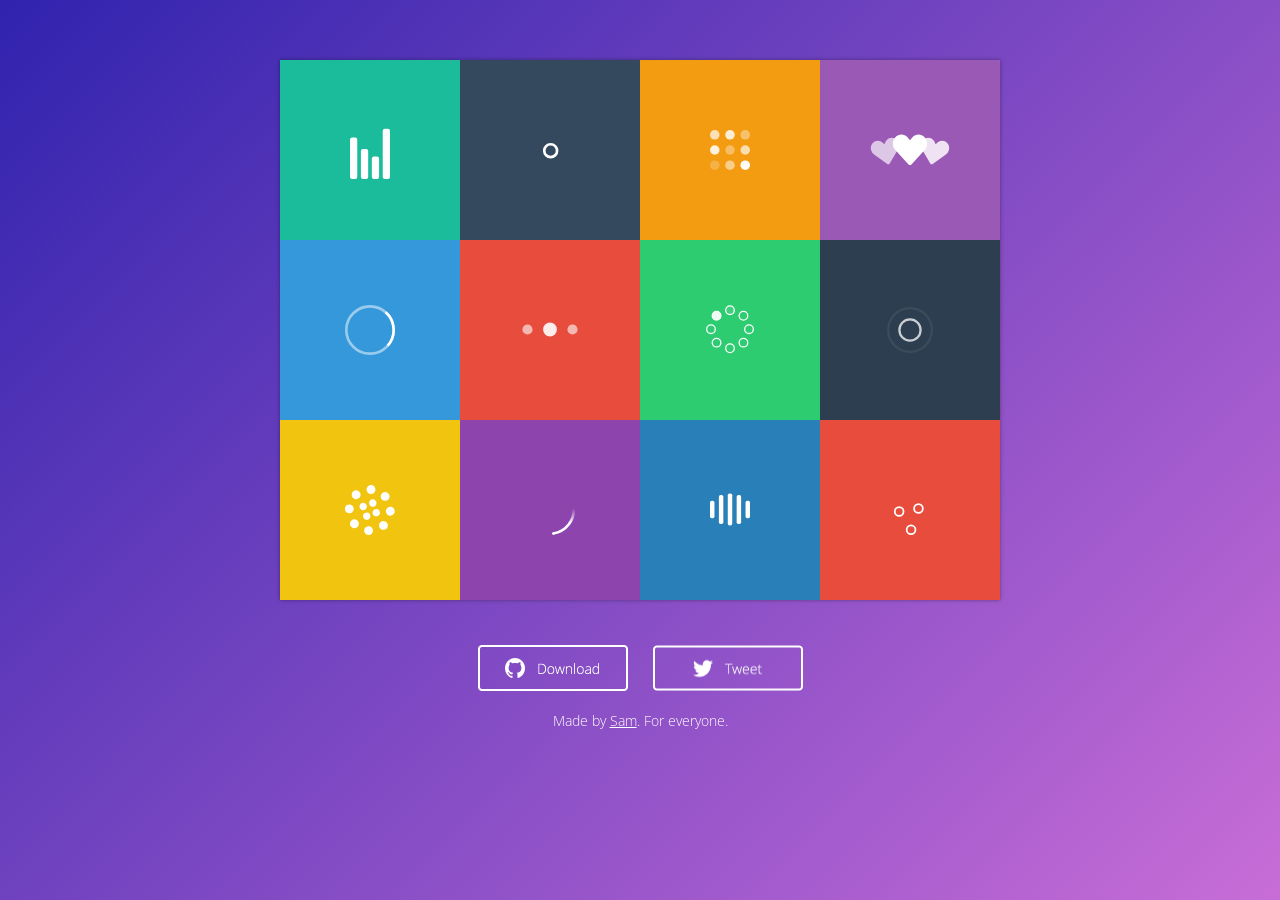
<file: icon/SVG-Loaders-master/index.html>
<!doctype html>

<head>
    <meta charset="utf-8"/>
    <title>SVG Loaders - Sam Herbert</title>
    <link href='//fonts.googleapis.com/css?family=Open+Sans:300' rel='stylesheet' type='text/css'>
    <style>
        html {
            height: 100%;
            background: #3023ae;
            background: -moz-linear-gradient(-45deg,  #3023ae 0%, #c86dd7 100%);
            background: -webkit-gradient(linear, left top, right bottom, color-stop(0%,#3023ae), color-stop(100%,#c86dd7));
            background: -webkit-linear-gradient(-45deg,  #3023ae 0%,#c86dd7 100%);
            background: -o-linear-gradient(-45deg,  #3023ae 0%,#c86dd7 100%);
            background: -ms-linear-gradient(-45deg,  #3023ae 0%,#c86dd7 100%);
            background: linear-gradient(135deg,  #3023ae 0%,#c86dd7 100%);
            background-attachment: fixed;
        }
        body {
            font-family: "Open Sans";
            font-weight: 300;
        }
        a {
            color: #fff;
        }

        ul {
            background: #fff;
            width: 720px;
            margin: auto;
            margin-top: 60px;
            list-style: none;
            padding: 0;
            -moz-box-shadow: 0px 0px 4px 0px rgba(0,0,0,0.37);
            box-shadow:      0px 0px 4px 0px rgba(0,0,0,0.37);
        }
        ul li {
            width: 180px;
            height: 180px;
            line-height: 176px;
            text-align: center;
            float: left;
            background-repeat: no-repeat;
            background-position: center;
        }
        ul li img {
            vertical-align: middle;
        }
        li:nth-child(1) {
            background-color: #1ABC9C;
        }
        li:nth-child(2) {
            background-color: #34495E;
        }
        li:nth-child(3) {
            background-color: #F39C12;
        }
        li:nth-child(4) {
            background-color: #9B59B6;
        }
        li:nth-child(5) {
            background-color: #3498DB;
        }
        li:nth-child(6) {
            background-color: #E74C3C;
        }
        li:nth-child(7) {
            background-color: #2ECC71;
        }
        li:nth-child(8) {
            background-color: #2C3E50;
        }
        li:nth-child(9) {
            background-color: #F1C40F;
        }
        li:nth-child(10) {
            background-color: #8E44AD;
        }
        li:nth-child(11) {
            background-color: #2980B9;
        }
        li:nth-child(12) {
            background-color: #E74C3C;
        }
        .actions {
            margin: auto;
            margin-top: 45px;
            width: 325px;
        }
        .actions a {
            width: 150px;
            height: 46px;
            background-repeat: no-repeat;
            background-size: 150px 46px;
            display: block;
            text-indent: -9999px;
            float: left;
        }

        a.download {
            background-image: url(site-assets/images/download-btn.png);
        }
        a.tweet {
            background-image: url(site-assets/images/tweet-btn.png);
            margin-left: 25px;
        }

        .attr {
            color: #fff;
            text-align: center;
            font-size: 0.875rem;
            margin-top: 20px;
        }

    </style>
</head>

<body>
    <ul>
        <li>
            <img src="svg-loaders/audio.svg" width="40" alt="">
        </li>
        <li>
            <img src="svg-loaders/rings.svg" width="60" alt="">
        </li>
        <li>
            <img src="svg-loaders/grid.svg" width="40" alt="">
        </li>
        <li>
            <img src="svg-loaders/hearts.svg" width="80" alt="">
        </li>
        <li>
            <img src="svg-loaders/oval.svg" width="50" alt="">
        </li>
        <li>
            <img src="svg-loaders/three-dots.svg" width="60" alt="">
        </li>
        <li>
            <img src="svg-loaders/spinning-circles.svg" width="50" alt="">
        </li>
        <li>
            <img src="svg-loaders/puff.svg" width="50" alt="">
        </li>
        <li>
            <img src="svg-loaders/circles.svg" width="50" alt="">
        </li>
        <li>
            <img src="svg-loaders/tail-spin.svg" width="50" alt="">
        </li>
        <li>
            <img src="svg-loaders/bars.svg" width="40" alt="">
        </li>
        <li>
            <img src="svg-loaders/ball-triangle.svg" width="50" alt="">
        </li>
        <div style="clear: both"></div>
    </ul>

    <div class="actions">
        <a href="https://github.com/SamHerbert/SVG-Loaders" target="_blank" class="download">Download</a>
        <a href="https://twitter.com/intent/tweet?text=Pure%20SVG%20loaders/spinners&url=http://goo.gl/nuy8tM&via=sherb" target="_blank" class="tweet">Tweet</a>
    </div>
    <div style="clear: both"></div>

    <div class="attr">
        Made by <a href="http://twitter.com/sherb">Sam</a>. For everyone.
    </div>

    <script>
      (function(i,s,o,g,r,a,m){i['GoogleAnalyticsObject']=r;i[r]=i[r]||function(){
      (i[r].q=i[r].q||[]).push(arguments)},i[r].l=1*new Date();a=s.createElement(o),
      m=s.getElementsByTagName(o)[0];a.async=1;a.src=g;m.parentNode.insertBefore(a,m)
      })(window,document,'script','//www.google-analytics.com/analytics.js','ga');

      ga('create', 'UA-56980351-1', 'auto');
      ga('send', 'pageview');
    </script>
</body>

</html>
</file>
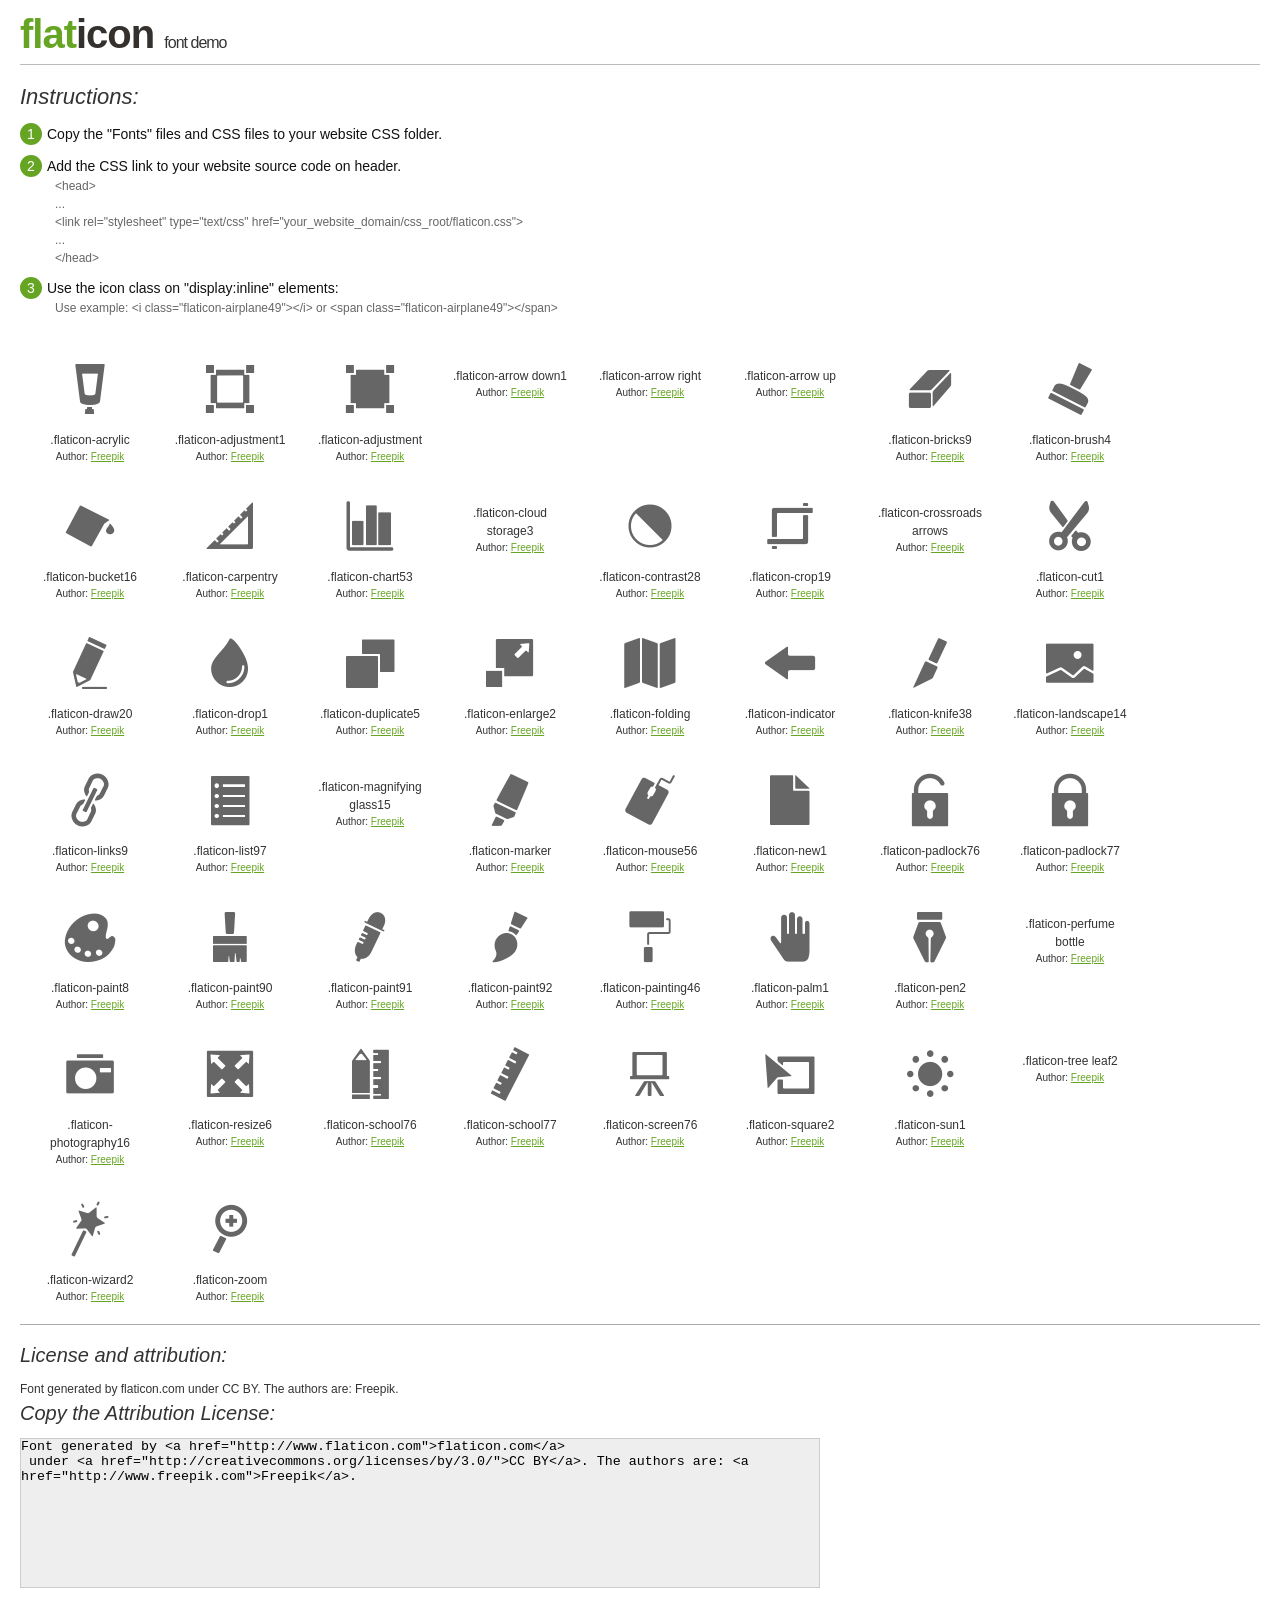
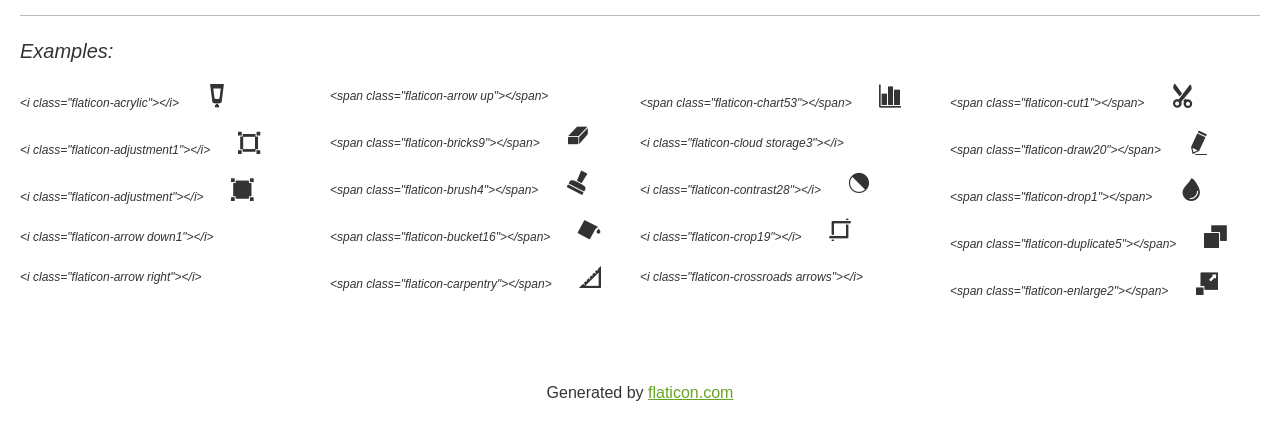
<file: icon/flaticon/artstudio/flaticon.html>
<!DOCTYPE html>
<html>

<head>
    <title>Flaticon WebFont</title>
    <link rel="stylesheet" type="text/css" href="flaticon.css">
    <meta charset="UTF-8">
    <style>
    body {
        font-family: sans-serif;
        line-height: 1.5;
        font-size: 16px;
        padding: 20px;
        color:#333;
    }
    * {
        -moz-box-sizing: border-box;
        -webkit-box-sizing: border-box;
        box-sizing: border-box;
        margin: 0;
        padding: 0;
    }
    [class^="flaticon-"]:before, [class*=" flaticon-"]:before, [class^="flaticon-"]:after, [class*=" flaticon-"]:after {
        font-family: Flaticon;
        font-size: 30px;
        font-style: normal;
        margin-left: 20px;
        color: #333;
    }
    .image p {
		font-size: 12px;
		margin: 0px;
		clear: none;
		width: 300px;
		line-height: 40px;
	}
    .text {
        float: left;
        font-size:14px;
        margin-top: 15px;
    }
    .text ul {
        margin-left:0px;
        color:#111;
        margin-bottom:20px;
    }
    .text .ex {
        font-size:12px;
        color:#666;
        margin-left:35px;
        display:block;
    }
    .text ul li {
        margin-top:10px;
        list-style:none;
    }
    .num {
        background:#66A523;
        color:#fff;
        border-radius:20px;
        padding:1px;
        display:inline-block;
        width:22px;
        height:22px;
        text-align:center;
        margin-right: 5px;
    }
    .text ul strong {
        font-weight:normal;
        color:#000;
    }
    .image {
        width: 280px;
        float: left;
        margin-bottom: 15px;
        margin-right: 30px;
    }
    #glyphs {
        clear: both;
    }
    .image p:nth-child(even) i {
        clear: none;
    }
    .glyph {
        display: inline-block;
        width: 120px;
        margin: 10px;
        text-align: center;
        vertical-align: top;
        background: #FFF;
    }
    .glyph .glyph-icon {
        padding: 10px;
        display: block;
        font-family:"Flaticon";
        font-size: 64px;
        line-height: 1;
    }
    .glyph .glyph-icon:before {
        font-size: 64px;
        color: #666;
        margin-left: 0;
    }
    .class-name {
        font-size: 12px;
    }
    .author-name {
		font-size: 10px;
	}
	a{
		color: #66A523;
	}
    .instructions {
        font-style:italic;
        font-size:22px;
        margin-bottom:10px;
    }
    .iconsuse {
        font-size:22px;
        font-style:italic;
        padding-top:20px;
        margin-top:20px;
        border-top:1px solid #bbb;
    }
    .usetitle {
        margin-bottom: 10px;
        font-size: 20px;
        font-style: italic;
    }
    .class-name:last-child {
        font-size: 10px;
        color:#888;
    }
    .class-name:last-child a {
        font-size: 10px;
        color:#555;
    }
    .class-name:last-child a:hover {
        color:#66A523;
    }
    .glyph > input {
        display: block;
        width: 100px;
        margin: 5px auto;
        text-align: center;
        font-size: 12px;
        cursor: text;
    }
    .glyph > input.icon-input {
        font-family:"Flaticon";
        font-size: 16px;
        margin-bottom: 10px;
    }
    h1.logo {
        font-size: 40px;
        letter-spacing: -1px;
        margin-top: -16px;
        text-transform: lowercase;
        border-bottom:1px solid #bbb;
    }
    h1.logo strong {
        font-size: 16px;
        font-family:sans-serif;
        font-weight:normal;
        color:#333;
    }
    h1.logo a {
        color:#34302d;
        text-decoration: none;
    }
    h1.logo a span {
        color:#66A523;
    }
    #footer {
        padding-top:40px;
        clear:both;
        text-align:center;
    }
    #footer a {
        color:#66A523;
    }
    textarea {
		margin: 0px;
		width: 800px;
		height: 150px;
		border: 1px solid #CCC;
		resize: none;
		background: #EEE;
    }
    .author-link, .attrDiv a{
    	font-size: 12px;
    	color: #333;
    	text-decoration: none;
    }
    .external {
    	display: block;
    }
    .attrDiv {
		font-size: 12px;
	}
    .attribution {
        border-top: 1px solid #AAA;
        margin: 10px 0;
        padding-top: 15px;
    }
    </style>
</head>

<body>
    <header>
        <h1 class="logo">
            <a href="http://www.flaticon.com">
                <span>FLAT</span>ICON</a>
            <strong>Font Demo</strong>
        </h1>
    </header>

    <section class="demo">
        <div class="text">

            <div class="instructions">Instructions:</div>

            <ul>
                <li>
                    <p>
                        <span class="num">1</span>Copy the "Fonts" files and CSS files to your website CSS folder.
                </li>
                <li>
                    <p>
                        <span class="num">2</span>Add the CSS link to your website source code on header.
                        <br />
                        <span class="ex">&lt;head&gt;
                            <br/>...
                            <br/>&lt;link rel="stylesheet" type="text/css" href="your_website_domain/css_root/flaticon.css"&gt;
                            <br/>...
                            <br/>&lt;/head&gt;</span>
                </li>

                <li>
                    <p>
                        <span class="num">3</span>Use the icon class on "display:inline" elements:
                        <br />
                        <span class="ex">Use example: &lt;i class=&quot;flaticon-airplane49&quot;&gt;&lt;/i&gt; or &lt;span class=&quot;flaticon-airplane49&quot;&gt;&lt;/span&gt;</span>
                </li>
            </ul>
        </div>

    </section>

    <section id="glyphs"><div class="glyph">
		<div class="glyph-icon flaticon-acrylic"></div>
		<div class="class-name">.flaticon-acrylic</div><div class="author-name">Author: <a href="http://www.flaticon.com/free-icon/acrylic-paint-pot_68850">Freepik</a></div></div><div class="glyph">
		<div class="glyph-icon flaticon-adjustment1"></div>
		<div class="class-name">.flaticon-adjustment1</div><div class="author-name">Author: <a href="http://www.flaticon.com/free-icon/resizing-tool_68856">Freepik</a></div></div><div class="glyph">
		<div class="glyph-icon flaticon-adjustment"></div>
		<div class="class-name">.flaticon-adjustment</div><div class="author-name">Author: <a href="http://www.flaticon.com/free-icon/resizing-tool_68855">Freepik</a></div></div><div class="glyph">
		<div class="glyph-icon flaticon-arrow down1"></div>
		<div class="class-name">.flaticon-arrow down1</div><div class="author-name">Author: <a href="http://www.flaticon.com/free-icon/down-arrow_68800">Freepik</a></div></div><div class="glyph">
		<div class="glyph-icon flaticon-arrow right"></div>
		<div class="class-name">.flaticon-arrow right</div><div class="author-name">Author: <a href="http://www.flaticon.com/free-icon/right-arrow_68779">Freepik</a></div></div><div class="glyph">
		<div class="glyph-icon flaticon-arrow up"></div>
		<div class="class-name">.flaticon-arrow up</div><div class="author-name">Author: <a href="http://www.flaticon.com/free-icon/up-arrow_68804">Freepik</a></div></div><div class="glyph">
		<div class="glyph-icon flaticon-bricks9"></div>
		<div class="class-name">.flaticon-bricks9</div><div class="author-name">Author: <a href="http://www.flaticon.com/free-icon/black-brick_68752">Freepik</a></div></div><div class="glyph">
		<div class="glyph-icon flaticon-brush4"></div>
		<div class="class-name">.flaticon-brush4</div><div class="author-name">Author: <a href="http://www.flaticon.com/free-icon/paint-brush_68852">Freepik</a></div></div><div class="glyph">
		<div class="glyph-icon flaticon-bucket16"></div>
		<div class="class-name">.flaticon-bucket16</div><div class="author-name">Author: <a href="http://www.flaticon.com/free-icon/paint-bucket-with-a-paint-drop_68835">Freepik</a></div></div><div class="glyph">
		<div class="glyph-icon flaticon-carpentry"></div>
		<div class="class-name">.flaticon-carpentry</div><div class="author-name">Author: <a href="http://www.flaticon.com/free-icon/carpenters-square_68761">Freepik</a></div></div><div class="glyph">
		<div class="glyph-icon flaticon-chart53"></div>
		<div class="class-name">.flaticon-chart53</div><div class="author-name">Author: <a href="http://www.flaticon.com/free-icon/bar-graph_68876">Freepik</a></div></div><div class="glyph">
		<div class="glyph-icon flaticon-cloud storage3"></div>
		<div class="class-name">.flaticon-cloud storage3</div><div class="author-name">Author: <a href="http://www.flaticon.com/free-icon/upload-cloud_68857">Freepik</a></div></div><div class="glyph">
		<div class="glyph-icon flaticon-contrast28"></div>
		<div class="class-name">.flaticon-contrast28</div><div class="author-name">Author: <a href="http://www.flaticon.com/free-icon/contrast-setting_68875">Freepik</a></div></div><div class="glyph">
		<div class="glyph-icon flaticon-crop19"></div>
		<div class="class-name">.flaticon-crop19</div><div class="author-name">Author: <a href="http://www.flaticon.com/free-icon/crop-tool_68846">Freepik</a></div></div><div class="glyph">
		<div class="glyph-icon flaticon-crossroads arrows"></div>
		<div class="class-name">.flaticon-crossroads arrows</div><div class="author-name">Author: <a href="http://www.flaticon.com/free-icon/crossroads_68853">Freepik</a></div></div><div class="glyph">
		<div class="glyph-icon flaticon-cut1"></div>
		<div class="class-name">.flaticon-cut1</div><div class="author-name">Author: <a href="http://www.flaticon.com/free-icon/scissors_68847">Freepik</a></div></div><div class="glyph">
		<div class="glyph-icon flaticon-draw20"></div>
		<div class="class-name">.flaticon-draw20</div><div class="author-name">Author: <a href="http://www.flaticon.com/free-icon/drawing-pencil_68827">Freepik</a></div></div><div class="glyph">
		<div class="glyph-icon flaticon-drop1"></div>
		<div class="class-name">.flaticon-drop1</div><div class="author-name">Author: <a href="http://www.flaticon.com/free-icon/paint-drop_68870">Freepik</a></div></div><div class="glyph">
		<div class="glyph-icon flaticon-duplicate5"></div>
		<div class="class-name">.flaticon-duplicate5</div><div class="author-name">Author: <a href="http://www.flaticon.com/free-icon/duplicate-image_68885">Freepik</a></div></div><div class="glyph">
		<div class="glyph-icon flaticon-enlarge2"></div>
		<div class="class-name">.flaticon-enlarge2</div><div class="author-name">Author: <a href="http://www.flaticon.com/free-icon/enlarge-image_68886">Freepik</a></div></div><div class="glyph">
		<div class="glyph-icon flaticon-folding"></div>
		<div class="class-name">.flaticon-folding</div><div class="author-name">Author: <a href="http://www.flaticon.com/free-icon/folding-map_68826">Freepik</a></div></div><div class="glyph">
		<div class="glyph-icon flaticon-indicator"></div>
		<div class="class-name">.flaticon-indicator</div><div class="author-name">Author: <a href="http://www.flaticon.com/free-icon/left-arrow_68765">Freepik</a></div></div><div class="glyph">
		<div class="glyph-icon flaticon-knife38"></div>
		<div class="class-name">.flaticon-knife38</div><div class="author-name">Author: <a href="http://www.flaticon.com/free-icon/drawing-scalpel_68839">Freepik</a></div></div><div class="glyph">
		<div class="glyph-icon flaticon-landscape14"></div>
		<div class="class-name">.flaticon-landscape14</div><div class="author-name">Author: <a href="http://www.flaticon.com/free-icon/landscape-picture_68874">Freepik</a></div></div><div class="glyph">
		<div class="glyph-icon flaticon-links9"></div>
		<div class="class-name">.flaticon-links9</div><div class="author-name">Author: <a href="http://www.flaticon.com/free-icon/chain-links_68872">Freepik</a></div></div><div class="glyph">
		<div class="glyph-icon flaticon-list97"></div>
		<div class="class-name">.flaticon-list97</div><div class="author-name">Author: <a href="http://www.flaticon.com/free-icon/bulleted-list_68823">Freepik</a></div></div><div class="glyph">
		<div class="glyph-icon flaticon-magnifying glass15"></div>
		<div class="class-name">.flaticon-magnifying glass15</div><div class="author-name">Author: <a href="http://www.flaticon.com/free-icon/zoom-out_68844">Freepik</a></div></div><div class="glyph">
		<div class="glyph-icon flaticon-marker"></div>
		<div class="class-name">.flaticon-marker</div><div class="author-name">Author: <a href="http://www.flaticon.com/free-icon/marker-pen_68866">Freepik</a></div></div><div class="glyph">
		<div class="glyph-icon flaticon-mouse56"></div>
		<div class="class-name">.flaticon-mouse56</div><div class="author-name">Author: <a href="http://www.flaticon.com/free-icon/square-computer-mouse_68815">Freepik</a></div></div><div class="glyph">
		<div class="glyph-icon flaticon-new1"></div>
		<div class="class-name">.flaticon-new1</div><div class="author-name">Author: <a href="http://www.flaticon.com/free-icon/blank-document_68819">Freepik</a></div></div><div class="glyph">
		<div class="glyph-icon flaticon-padlock76"></div>
		<div class="class-name">.flaticon-padlock76</div><div class="author-name">Author: <a href="http://www.flaticon.com/free-icon/unlocked-padlock_68807">Freepik</a></div></div><div class="glyph">
		<div class="glyph-icon flaticon-padlock77"></div>
		<div class="class-name">.flaticon-padlock77</div><div class="author-name">Author: <a href="http://www.flaticon.com/free-icon/locked_68838">Freepik</a></div></div><div class="glyph">
		<div class="glyph-icon flaticon-paint8"></div>
		<div class="class-name">.flaticon-paint8</div><div class="author-name">Author: <a href="http://www.flaticon.com/free-icon/palette_68755">Freepik</a></div></div><div class="glyph">
		<div class="glyph-icon flaticon-paint90"></div>
		<div class="class-name">.flaticon-paint90</div><div class="author-name">Author: <a href="http://www.flaticon.com/free-icon/paint-brush_68817">Freepik</a></div></div><div class="glyph">
		<div class="glyph-icon flaticon-paint91"></div>
		<div class="class-name">.flaticon-paint91</div><div class="author-name">Author: <a href="http://www.flaticon.com/free-icon/dropper_68871">Freepik</a></div></div><div class="glyph">
		<div class="glyph-icon flaticon-paint92"></div>
		<div class="class-name">.flaticon-paint92</div><div class="author-name">Author: <a href="http://www.flaticon.com/free-icon/paint-brush_68877">Freepik</a></div></div><div class="glyph">
		<div class="glyph-icon flaticon-painting46"></div>
		<div class="class-name">.flaticon-painting46</div><div class="author-name">Author: <a href="http://www.flaticon.com/free-icon/paint-roller_68867">Freepik</a></div></div><div class="glyph">
		<div class="glyph-icon flaticon-palm1"></div>
		<div class="class-name">.flaticon-palm1</div><div class="author-name">Author: <a href="http://www.flaticon.com/free-icon/palm-of-the-hand_68865">Freepik</a></div></div><div class="glyph">
		<div class="glyph-icon flaticon-pen2"></div>
		<div class="class-name">.flaticon-pen2</div><div class="author-name">Author: <a href="http://www.flaticon.com/free-icon/tip-pen_68843">Freepik</a></div></div><div class="glyph">
		<div class="glyph-icon flaticon-perfume bottle"></div>
		<div class="class-name">.flaticon-perfume bottle</div><div class="author-name">Author: <a href="http://www.flaticon.com/free-icon/perfume_68822">Freepik</a></div></div><div class="glyph">
		<div class="glyph-icon flaticon-photography16"></div>
		<div class="class-name">.flaticon-photography16</div><div class="author-name">Author: <a href="http://www.flaticon.com/free-icon/black-camera_68748">Freepik</a></div></div><div class="glyph">
		<div class="glyph-icon flaticon-resize6"></div>
		<div class="class-name">.flaticon-resize6</div><div class="author-name">Author: <a href="http://www.flaticon.com/free-icon/resize-tool_68882">Freepik</a></div></div><div class="glyph">
		<div class="glyph-icon flaticon-school76"></div>
		<div class="class-name">.flaticon-school76</div><div class="author-name">Author: <a href="http://www.flaticon.com/free-icon/pencil-and-ruler_68732">Freepik</a></div></div><div class="glyph">
		<div class="glyph-icon flaticon-school77"></div>
		<div class="class-name">.flaticon-school77</div><div class="author-name">Author: <a href="http://www.flaticon.com/free-icon/black-ruler_68789">Freepik</a></div></div><div class="glyph">
		<div class="glyph-icon flaticon-screen76"></div>
		<div class="class-name">.flaticon-screen76</div><div class="author-name">Author: <a href="http://www.flaticon.com/free-icon/projection-screen_68840">Freepik</a></div></div><div class="glyph">
		<div class="glyph-icon flaticon-square2"></div>
		<div class="class-name">.flaticon-square2</div><div class="author-name">Author: <a href="http://www.flaticon.com/free-icon/grid-and-cursor_68854">Freepik</a></div></div><div class="glyph">
		<div class="glyph-icon flaticon-sun1"></div>
		<div class="class-name">.flaticon-sun1</div><div class="author-name">Author: <a href="http://www.flaticon.com/free-icon/brightness-setting_68801">Freepik</a></div></div><div class="glyph">
		<div class="glyph-icon flaticon-tree leaf2"></div>
		<div class="class-name">.flaticon-tree leaf2</div><div class="author-name">Author: <a href="http://www.flaticon.com/free-icon/leaf_68849">Freepik</a></div></div><div class="glyph">
		<div class="glyph-icon flaticon-wizard2"></div>
		<div class="class-name">.flaticon-wizard2</div><div class="author-name">Author: <a href="http://www.flaticon.com/free-icon/magic-wand_68788">Freepik</a></div></div><div class="glyph">
		<div class="glyph-icon flaticon-zoom"></div>
		<div class="class-name">.flaticon-zoom</div><div class="author-name">Author: <a href="http://www.flaticon.com/free-icon/zoom-tool_68809">Freepik</a></div></div></section>

<section class="attribution">

	<div class="usetitle">License and attribution:</div><div class="attrDiv">Font generated by <a href="http://www.flaticon.com">flaticon.com</a>
 under <a href="http://creativecommons.org/licenses/by/3.0/">CC BY</a>. The authors are: <a href="http://www.freepik.com">Freepik</a>.</div><div class="usetitle">Copy the Attribution License:</div>

<textarea onclick="this.focus();this.select();">Font generated by &lt;a href=&quot;http://www.flaticon.com&quot;&gt;flaticon.com&lt;/a&gt;
 under &lt;a href=&quot;http://creativecommons.org/licenses/by/3.0/&quot;&gt;CC BY&lt;/a&gt;. The authors are: &lt;a href=&quot;http://www.freepik.com&quot;&gt;Freepik&lt;/a&gt;.</textarea>

</section>

<section class="iconsuse">
    	<div class="usetitle">Examples:</div>
		<div class="image"><p>&lt;i class=&quot;flaticon-acrylic&quot;&gt;&lt;/i&gt; <i class="flaticon-acrylic"></i></p><p>&lt;i class=&quot;flaticon-adjustment1&quot;&gt;&lt;/i&gt; <i class="flaticon-adjustment1"></i></p><p>&lt;i class=&quot;flaticon-adjustment&quot;&gt;&lt;/i&gt; <i class="flaticon-adjustment"></i></p><p>&lt;i class=&quot;flaticon-arrow down1&quot;&gt;&lt;/i&gt; <i class="flaticon-arrow down1"></i></p><p>&lt;i class=&quot;flaticon-arrow right&quot;&gt;&lt;/i&gt; <i class="flaticon-arrow right"></i></p></div><div class="image"><p>&lt;span class=&quot;flaticon-arrow up&quot;&gt;&lt;/span&gt; <span class="flaticon-arrow up"></span></p><p>&lt;span class=&quot;flaticon-bricks9&quot;&gt;&lt;/span&gt; <span class="flaticon-bricks9"></span></p><p>&lt;span class=&quot;flaticon-brush4&quot;&gt;&lt;/span&gt; <span class="flaticon-brush4"></span></p><p>&lt;span class=&quot;flaticon-bucket16&quot;&gt;&lt;/span&gt; <span class="flaticon-bucket16"></span></p><p>&lt;span class=&quot;flaticon-carpentry&quot;&gt;&lt;/span&gt; <span class="flaticon-carpentry"></span></p></div><div class="image"><p>&lt;span class=&quot;flaticon-chart53&quot;&gt;&lt;/span&gt; <span class="flaticon-chart53"></span></p><p>&lt;i class=&quot;flaticon-cloud storage3&quot;&gt;&lt;/i&gt; <i class="flaticon-cloud storage3"></i></p><p>&lt;i class=&quot;flaticon-contrast28&quot;&gt;&lt;/i&gt; <i class="flaticon-contrast28"></i></p><p>&lt;i class=&quot;flaticon-crop19&quot;&gt;&lt;/i&gt; <i class="flaticon-crop19"></i></p><p>&lt;i class=&quot;flaticon-crossroads arrows&quot;&gt;&lt;/i&gt; <i class="flaticon-crossroads arrows"></i></p></div><div class="image"><p>&lt;span class=&quot;flaticon-cut1&quot;&gt;&lt;/span&gt; <span class="flaticon-cut1"></span></p><p>&lt;span class=&quot;flaticon-draw20&quot;&gt;&lt;/span&gt; <span class="flaticon-draw20"></span></p><p>&lt;span class=&quot;flaticon-drop1&quot;&gt;&lt;/span&gt; <span class="flaticon-drop1"></span></p><p>&lt;span class=&quot;flaticon-duplicate5&quot;&gt;&lt;/span&gt; <span class="flaticon-duplicate5"></span></p><p>&lt;span class=&quot;flaticon-enlarge2&quot;&gt;&lt;/span&gt; <span class="flaticon-enlarge2"></span></p></div><div class="image"></div>
</section>
<div id="footer">
    <div>Generated by <a href="http://www.flaticon.com">flaticon.com</a>
    </div>
</div>
	</body>
</html>
</file>
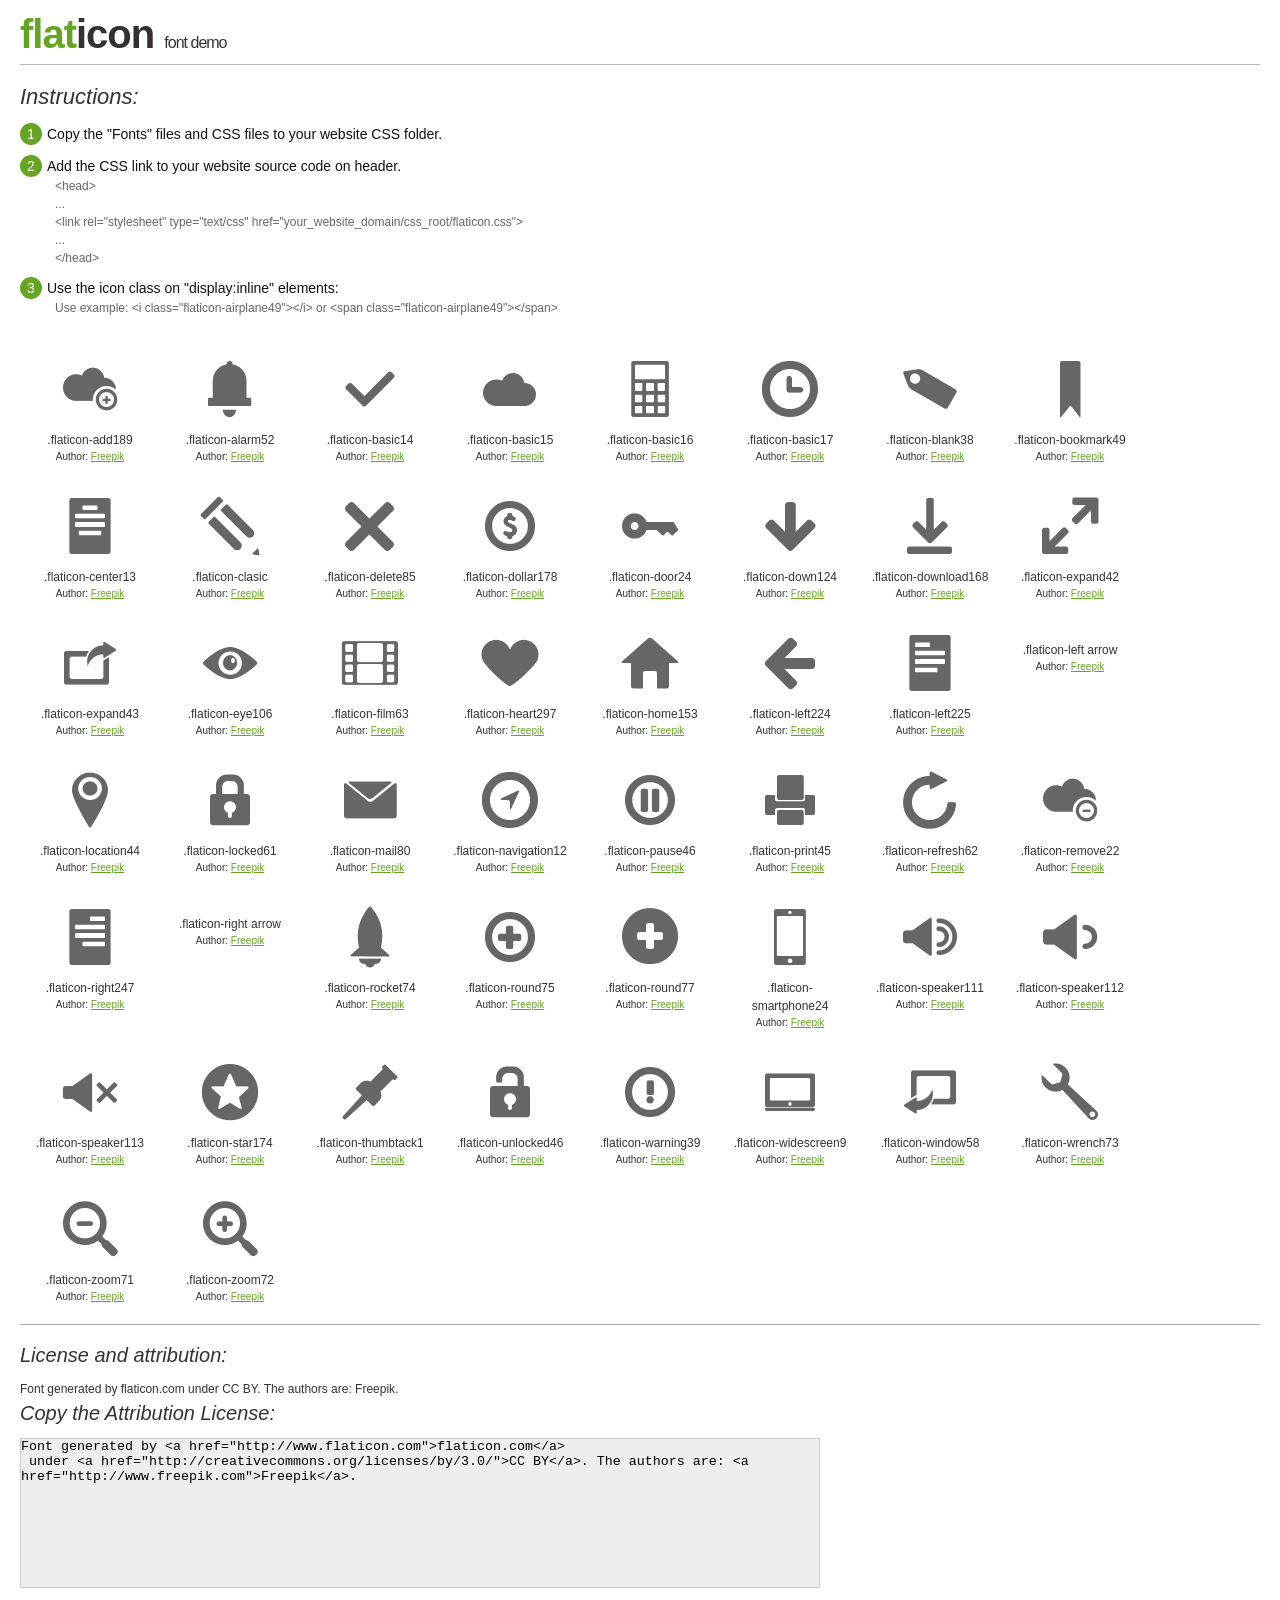
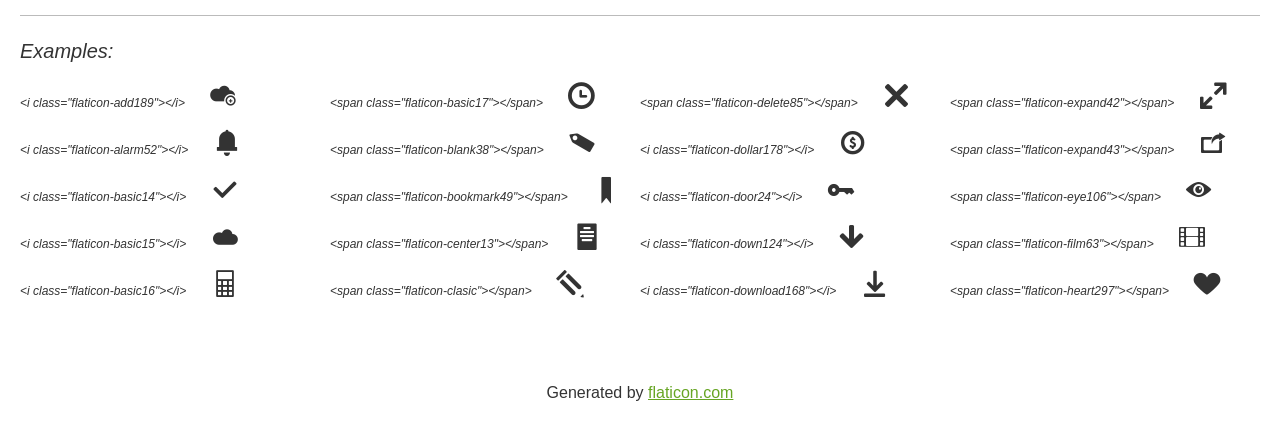
<file: icon/flaticon/basicui/flaticon.html>
<!DOCTYPE html>
<html>

<head>
    <title>Flaticon WebFont</title>
    <link rel="stylesheet" type="text/css" href="flaticon.css">
    <meta charset="UTF-8">
    <style>
    body {
        font-family: sans-serif;
        line-height: 1.5;
        font-size: 16px;
        padding: 20px;
        color:#333;
    }
    * {
        -moz-box-sizing: border-box;
        -webkit-box-sizing: border-box;
        box-sizing: border-box;
        margin: 0;
        padding: 0;
    }
    [class^="flaticon-"]:before, [class*=" flaticon-"]:before, [class^="flaticon-"]:after, [class*=" flaticon-"]:after {
        font-family: Flaticon;
        font-size: 30px;
        font-style: normal;
        margin-left: 20px;
        color: #333;
    }
    .image p {
		font-size: 12px;
		margin: 0px;
		clear: none;
		width: 300px;
		line-height: 40px;
	}
    .text {
        float: left;
        font-size:14px;
        margin-top: 15px;
    }
    .text ul {
        margin-left:0px;
        color:#111;
        margin-bottom:20px;
    }
    .text .ex {
        font-size:12px;
        color:#666;
        margin-left:35px;
        display:block;
    }
    .text ul li {
        margin-top:10px;
        list-style:none;
    }
    .num {
        background:#66A523;
        color:#fff;
        border-radius:20px;
        padding:1px;
        display:inline-block;
        width:22px;
        height:22px;
        text-align:center;
        margin-right: 5px;
    }
    .text ul strong {
        font-weight:normal;
        color:#000;
    }
    .image {
        width: 280px;
        float: left;
        margin-bottom: 15px;
        margin-right: 30px;
    }
    #glyphs {
        clear: both;
    }
    .image p:nth-child(even) i {
        clear: none;
    }
    .glyph {
        display: inline-block;
        width: 120px;
        margin: 10px;
        text-align: center;
        vertical-align: top;
        background: #FFF;
    }
    .glyph .glyph-icon {
        padding: 10px;
        display: block;
        font-family:"Flaticon";
        font-size: 64px;
        line-height: 1;
    }
    .glyph .glyph-icon:before {
        font-size: 64px;
        color: #666;
        margin-left: 0;
    }
    .class-name {
        font-size: 12px;
    }
    .author-name {
		font-size: 10px;
	}
	a{
		color: #66A523;
	}
    .instructions {
        font-style:italic;
        font-size:22px;
        margin-bottom:10px;
    }
    .iconsuse {
        font-size:22px;
        font-style:italic;
        padding-top:20px;
        margin-top:20px;
        border-top:1px solid #bbb;
    }
    .usetitle {
        margin-bottom: 10px;
        font-size: 20px;
        font-style: italic;
    }
    .class-name:last-child {
        font-size: 10px;
        color:#888;
    }
    .class-name:last-child a {
        font-size: 10px;
        color:#555;
    }
    .class-name:last-child a:hover {
        color:#66A523;
    }
    .glyph > input {
        display: block;
        width: 100px;
        margin: 5px auto;
        text-align: center;
        font-size: 12px;
        cursor: text;
    }
    .glyph > input.icon-input {
        font-family:"Flaticon";
        font-size: 16px;
        margin-bottom: 10px;
    }
    h1.logo {
        font-size: 40px;
        letter-spacing: -1px;
        margin-top: -16px;
        text-transform: lowercase;
        border-bottom:1px solid #bbb;
    }
    h1.logo strong {
        font-size: 16px;
        font-family:sans-serif;
        font-weight:normal;
        color:#333;
    }
    h1.logo a {
        color:#34302d;
        text-decoration: none;
    }
    h1.logo a span {
        color:#66A523;
    }
    #footer {
        padding-top:40px;
        clear:both;
        text-align:center;
    }
    #footer a {
        color:#66A523;
    }
    textarea {
		margin: 0px;
		width: 800px;
		height: 150px;
		border: 1px solid #CCC;
		resize: none;
		background: #EEE;
    }
    .author-link, .attrDiv a{
    	font-size: 12px;
    	color: #333;
    	text-decoration: none;
    }
    .external {
    	display: block;
    }
    .attrDiv {
		font-size: 12px;
	}
    .attribution {
        border-top: 1px solid #AAA;
        margin: 10px 0;
        padding-top: 15px;
    }
    </style>
</head>

<body>
    <header>
        <h1 class="logo">
            <a href="http://www.flaticon.com">
                <span>FLAT</span>ICON</a>
            <strong>Font Demo</strong>
        </h1>
    </header>

    <section class="demo">
        <div class="text">

            <div class="instructions">Instructions:</div>

            <ul>
                <li>
                    <p>
                        <span class="num">1</span>Copy the "Fonts" files and CSS files to your website CSS folder.
                </li>
                <li>
                    <p>
                        <span class="num">2</span>Add the CSS link to your website source code on header.
                        <br />
                        <span class="ex">&lt;head&gt;
                            <br/>...
                            <br/>&lt;link rel="stylesheet" type="text/css" href="your_website_domain/css_root/flaticon.css"&gt;
                            <br/>...
                            <br/>&lt;/head&gt;</span>
                </li>

                <li>
                    <p>
                        <span class="num">3</span>Use the icon class on "display:inline" elements:
                        <br />
                        <span class="ex">Use example: &lt;i class=&quot;flaticon-airplane49&quot;&gt;&lt;/i&gt; or &lt;span class=&quot;flaticon-airplane49&quot;&gt;&lt;/span&gt;</span>
                </li>
            </ul>
        </div>

    </section>

    <section id="glyphs"><div class="glyph">
		<div class="glyph-icon flaticon-add189"></div>
		<div class="class-name">.flaticon-add189</div><div class="author-name">Author: <a href="http://www.flaticon.com/free-icon/add-to-cloud_61895">Freepik</a></div></div><div class="glyph">
		<div class="glyph-icon flaticon-alarm52"></div>
		<div class="class-name">.flaticon-alarm52</div><div class="author-name">Author: <a href="http://www.flaticon.com/free-icon/alarm-button_61963">Freepik</a></div></div><div class="glyph">
		<div class="glyph-icon flaticon-basic14"></div>
		<div class="class-name">.flaticon-basic14</div><div class="author-name">Author: <a href="http://www.flaticon.com/free-icon/basic-tick_62025">Freepik</a></div></div><div class="glyph">
		<div class="glyph-icon flaticon-basic15"></div>
		<div class="class-name">.flaticon-basic15</div><div class="author-name">Author: <a href="http://www.flaticon.com/free-icon/basic-cloud_62088">Freepik</a></div></div><div class="glyph">
		<div class="glyph-icon flaticon-basic16"></div>
		<div class="class-name">.flaticon-basic16</div><div class="author-name">Author: <a href="http://www.flaticon.com/free-icon/basic-calculator_62097">Freepik</a></div></div><div class="glyph">
		<div class="glyph-icon flaticon-basic17"></div>
		<div class="class-name">.flaticon-basic17</div><div class="author-name">Author: <a href="http://www.flaticon.com/free-icon/basic-clock_62098">Freepik</a></div></div><div class="glyph">
		<div class="glyph-icon flaticon-blank38"></div>
		<div class="class-name">.flaticon-blank38</div><div class="author-name">Author: <a href="http://www.flaticon.com/free-icon/blank-tag_61892">Freepik</a></div></div><div class="glyph">
		<div class="glyph-icon flaticon-bookmark49"></div>
		<div class="class-name">.flaticon-bookmark49</div><div class="author-name">Author: <a href="http://www.flaticon.com/free-icon/bookmark_62084">Freepik</a></div></div><div class="glyph">
		<div class="glyph-icon flaticon-center13"></div>
		<div class="class-name">.flaticon-center13</div><div class="author-name">Author: <a href="http://www.flaticon.com/free-icon/center-alignment-button_62038">Freepik</a></div></div><div class="glyph">
		<div class="glyph-icon flaticon-clasic"></div>
		<div class="class-name">.flaticon-clasic</div><div class="author-name">Author: <a href="http://www.flaticon.com/free-icon/clasic-pencil_62094">Freepik</a></div></div><div class="glyph">
		<div class="glyph-icon flaticon-delete85"></div>
		<div class="class-name">.flaticon-delete85</div><div class="author-name">Author: <a href="http://www.flaticon.com/free-icon/delete-button_61918">Freepik</a></div></div><div class="glyph">
		<div class="glyph-icon flaticon-dollar178"></div>
		<div class="class-name">.flaticon-dollar178</div><div class="author-name">Author: <a href="http://www.flaticon.com/free-icon/dollar-symbol-inside-circle_61904">Freepik</a></div></div><div class="glyph">
		<div class="glyph-icon flaticon-door24"></div>
		<div class="class-name">.flaticon-door24</div><div class="author-name">Author: <a href="http://www.flaticon.com/free-icon/door-key_61901">Freepik</a></div></div><div class="glyph">
		<div class="glyph-icon flaticon-down124"></div>
		<div class="class-name">.flaticon-down124</div><div class="author-name">Author: <a href="http://www.flaticon.com/free-icon/down-arrow_61932">Freepik</a></div></div><div class="glyph">
		<div class="glyph-icon flaticon-download168"></div>
		<div class="class-name">.flaticon-download168</div><div class="author-name">Author: <a href="http://www.flaticon.com/free-icon/download-arrow_62055">Freepik</a></div></div><div class="glyph">
		<div class="glyph-icon flaticon-expand42"></div>
		<div class="class-name">.flaticon-expand42</div><div class="author-name">Author: <a href="http://www.flaticon.com/free-icon/expand-arrows_62083">Freepik</a></div></div><div class="glyph">
		<div class="glyph-icon flaticon-expand43"></div>
		<div class="class-name">.flaticon-expand43</div><div class="author-name">Author: <a href="http://www.flaticon.com/free-icon/expand-in-new-window_62114">Freepik</a></div></div><div class="glyph">
		<div class="glyph-icon flaticon-eye106"></div>
		<div class="class-name">.flaticon-eye106</div><div class="author-name">Author: <a href="http://www.flaticon.com/free-icon/eye-close-up_61916">Freepik</a></div></div><div class="glyph">
		<div class="glyph-icon flaticon-film63"></div>
		<div class="class-name">.flaticon-film63</div><div class="author-name">Author: <a href="http://www.flaticon.com/free-icon/film-frames_61912">Freepik</a></div></div><div class="glyph">
		<div class="glyph-icon flaticon-heart297"></div>
		<div class="class-name">.flaticon-heart297</div><div class="author-name">Author: <a href="http://www.flaticon.com/free-icon/heart_61928">Freepik</a></div></div><div class="glyph">
		<div class="glyph-icon flaticon-home153"></div>
		<div class="class-name">.flaticon-home153</div><div class="author-name">Author: <a href="http://www.flaticon.com/free-icon/home-button_61972">Freepik</a></div></div><div class="glyph">
		<div class="glyph-icon flaticon-left224"></div>
		<div class="class-name">.flaticon-left224</div><div class="author-name">Author: <a href="http://www.flaticon.com/free-icon/left-arrow_62069">Freepik</a></div></div><div class="glyph">
		<div class="glyph-icon flaticon-left225"></div>
		<div class="class-name">.flaticon-left225</div><div class="author-name">Author: <a href="http://www.flaticon.com/free-icon/left-justification-button_62074">Freepik</a></div></div><div class="glyph">
		<div class="glyph-icon flaticon-left arrow"></div>
		<div class="class-name">.flaticon-left arrow</div><div class="author-name">Author: <a href="http://www.flaticon.com/free-icon/left-arrow-back-button_62290">Freepik</a></div></div><div class="glyph">
		<div class="glyph-icon flaticon-location44"></div>
		<div class="class-name">.flaticon-location44</div><div class="author-name">Author: <a href="http://www.flaticon.com/free-icon/location-marker_61942">Freepik</a></div></div><div class="glyph">
		<div class="glyph-icon flaticon-locked61"></div>
		<div class="class-name">.flaticon-locked61</div><div class="author-name">Author: <a href="http://www.flaticon.com/free-icon/locked-padlock_62059">Freepik</a></div></div><div class="glyph">
		<div class="glyph-icon flaticon-mail80"></div>
		<div class="class-name">.flaticon-mail80</div><div class="author-name">Author: <a href="http://www.flaticon.com/free-icon/mail-envelope_62032">Freepik</a></div></div><div class="glyph">
		<div class="glyph-icon flaticon-navigation12"></div>
		<div class="class-name">.flaticon-navigation12</div><div class="author-name">Author: <a href="http://www.flaticon.com/free-icon/navigation-arrow_61899">Freepik</a></div></div><div class="glyph">
		<div class="glyph-icon flaticon-pause46"></div>
		<div class="class-name">.flaticon-pause46</div><div class="author-name">Author: <a href="http://www.flaticon.com/free-icon/pause-button_62070">Freepik</a></div></div><div class="glyph">
		<div class="glyph-icon flaticon-print45"></div>
		<div class="class-name">.flaticon-print45</div><div class="author-name">Author: <a href="http://www.flaticon.com/free-icon/print-button_61970">Freepik</a></div></div><div class="glyph">
		<div class="glyph-icon flaticon-refresh62"></div>
		<div class="class-name">.flaticon-refresh62</div><div class="author-name">Author: <a href="http://www.flaticon.com/free-icon/refresh-arrow_62077">Freepik</a></div></div><div class="glyph">
		<div class="glyph-icon flaticon-remove22"></div>
		<div class="class-name">.flaticon-remove22</div><div class="author-name">Author: <a href="http://www.flaticon.com/free-icon/remove-from-cloud-button_61941">Freepik</a></div></div><div class="glyph">
		<div class="glyph-icon flaticon-right247"></div>
		<div class="class-name">.flaticon-right247</div><div class="author-name">Author: <a href="http://www.flaticon.com/free-icon/right-justification-button_62053">Freepik</a></div></div><div class="glyph">
		<div class="glyph-icon flaticon-right arrow"></div>
		<div class="class-name">.flaticon-right arrow</div><div class="author-name">Author: <a href="http://www.flaticon.com/free-icon/right-arrow-next-button_62289">Freepik</a></div></div><div class="glyph">
		<div class="glyph-icon flaticon-rocket74"></div>
		<div class="class-name">.flaticon-rocket74</div><div class="author-name">Author: <a href="http://www.flaticon.com/free-icon/rocket-vertical-position_62057">Freepik</a></div></div><div class="glyph">
		<div class="glyph-icon flaticon-round75"></div>
		<div class="class-name">.flaticon-round75</div><div class="author-name">Author: <a href="http://www.flaticon.com/free-icon/round-add-button_61975">Freepik</a></div></div><div class="glyph">
		<div class="glyph-icon flaticon-round77"></div>
		<div class="class-name">.flaticon-round77</div><div class="author-name">Author: <a href="http://www.flaticon.com/free-icon/round-add-button_62100">Freepik</a></div></div><div class="glyph">
		<div class="glyph-icon flaticon-smartphone24"></div>
		<div class="class-name">.flaticon-smartphone24</div><div class="author-name">Author: <a href="http://www.flaticon.com/free-icon/smartphone-with-blank-screen_62027">Freepik</a></div></div><div class="glyph">
		<div class="glyph-icon flaticon-speaker111"></div>
		<div class="class-name">.flaticon-speaker111</div><div class="author-name">Author: <a href="http://www.flaticon.com/free-icon/speaker-high-volume_61906">Freepik</a></div></div><div class="glyph">
		<div class="glyph-icon flaticon-speaker112"></div>
		<div class="class-name">.flaticon-speaker112</div><div class="author-name">Author: <a href="http://www.flaticon.com/free-icon/speaker-volume-button_61978">Freepik</a></div></div><div class="glyph">
		<div class="glyph-icon flaticon-speaker113"></div>
		<div class="class-name">.flaticon-speaker113</div><div class="author-name">Author: <a href="http://www.flaticon.com/free-icon/speaker-sound-muted_62033">Freepik</a></div></div><div class="glyph">
		<div class="glyph-icon flaticon-star174"></div>
		<div class="class-name">.flaticon-star174</div><div class="author-name">Author: <a href="http://www.flaticon.com/free-icon/star-inside-circle_61935">Freepik</a></div></div><div class="glyph">
		<div class="glyph-icon flaticon-thumbtack1"></div>
		<div class="class-name">.flaticon-thumbtack1</div><div class="author-name">Author: <a href="http://www.flaticon.com/free-icon/thumbtack_61930">Freepik</a></div></div><div class="glyph">
		<div class="glyph-icon flaticon-unlocked46"></div>
		<div class="class-name">.flaticon-unlocked46</div><div class="author-name">Author: <a href="http://www.flaticon.com/free-icon/unlocked-padlock_61969">Freepik</a></div></div><div class="glyph">
		<div class="glyph-icon flaticon-warning39"></div>
		<div class="class-name">.flaticon-warning39</div><div class="author-name">Author: <a href="http://www.flaticon.com/free-icon/warning-sign_61917">Freepik</a></div></div><div class="glyph">
		<div class="glyph-icon flaticon-widescreen9"></div>
		<div class="class-name">.flaticon-widescreen9</div><div class="author-name">Author: <a href="http://www.flaticon.com/free-icon/widescreen-laptop_61896">Freepik</a></div></div><div class="glyph">
		<div class="glyph-icon flaticon-window58"></div>
		<div class="class-name">.flaticon-window58</div><div class="author-name">Author: <a href="http://www.flaticon.com/free-icon/open-in-new-window_62284">Freepik</a></div></div><div class="glyph">
		<div class="glyph-icon flaticon-wrench73"></div>
		<div class="class-name">.flaticon-wrench73</div><div class="author-name">Author: <a href="http://www.flaticon.com/free-icon/wrench-tool_62075">Freepik</a></div></div><div class="glyph">
		<div class="glyph-icon flaticon-zoom71"></div>
		<div class="class-name">.flaticon-zoom71</div><div class="author-name">Author: <a href="http://www.flaticon.com/free-icon/zoom-out_61946">Freepik</a></div></div><div class="glyph">
		<div class="glyph-icon flaticon-zoom72"></div>
		<div class="class-name">.flaticon-zoom72</div><div class="author-name">Author: <a href="http://www.flaticon.com/free-icon/zoom-in-button_62112">Freepik</a></div></div></section>

<section class="attribution">

	<div class="usetitle">License and attribution:</div><div class="attrDiv">Font generated by <a href="http://www.flaticon.com">flaticon.com</a>
 under <a href="http://creativecommons.org/licenses/by/3.0/">CC BY</a>. The authors are: <a href="http://www.freepik.com">Freepik</a>.</div><div class="usetitle">Copy the Attribution License:</div>

<textarea onclick="this.focus();this.select();">Font generated by &lt;a href=&quot;http://www.flaticon.com&quot;&gt;flaticon.com&lt;/a&gt;
 under &lt;a href=&quot;http://creativecommons.org/licenses/by/3.0/&quot;&gt;CC BY&lt;/a&gt;. The authors are: &lt;a href=&quot;http://www.freepik.com&quot;&gt;Freepik&lt;/a&gt;.</textarea>

</section>

<section class="iconsuse">
    	<div class="usetitle">Examples:</div>
		<div class="image"><p>&lt;i class=&quot;flaticon-add189&quot;&gt;&lt;/i&gt; <i class="flaticon-add189"></i></p><p>&lt;i class=&quot;flaticon-alarm52&quot;&gt;&lt;/i&gt; <i class="flaticon-alarm52"></i></p><p>&lt;i class=&quot;flaticon-basic14&quot;&gt;&lt;/i&gt; <i class="flaticon-basic14"></i></p><p>&lt;i class=&quot;flaticon-basic15&quot;&gt;&lt;/i&gt; <i class="flaticon-basic15"></i></p><p>&lt;i class=&quot;flaticon-basic16&quot;&gt;&lt;/i&gt; <i class="flaticon-basic16"></i></p></div><div class="image"><p>&lt;span class=&quot;flaticon-basic17&quot;&gt;&lt;/span&gt; <span class="flaticon-basic17"></span></p><p>&lt;span class=&quot;flaticon-blank38&quot;&gt;&lt;/span&gt; <span class="flaticon-blank38"></span></p><p>&lt;span class=&quot;flaticon-bookmark49&quot;&gt;&lt;/span&gt; <span class="flaticon-bookmark49"></span></p><p>&lt;span class=&quot;flaticon-center13&quot;&gt;&lt;/span&gt; <span class="flaticon-center13"></span></p><p>&lt;span class=&quot;flaticon-clasic&quot;&gt;&lt;/span&gt; <span class="flaticon-clasic"></span></p></div><div class="image"><p>&lt;span class=&quot;flaticon-delete85&quot;&gt;&lt;/span&gt; <span class="flaticon-delete85"></span></p><p>&lt;i class=&quot;flaticon-dollar178&quot;&gt;&lt;/i&gt; <i class="flaticon-dollar178"></i></p><p>&lt;i class=&quot;flaticon-door24&quot;&gt;&lt;/i&gt; <i class="flaticon-door24"></i></p><p>&lt;i class=&quot;flaticon-down124&quot;&gt;&lt;/i&gt; <i class="flaticon-down124"></i></p><p>&lt;i class=&quot;flaticon-download168&quot;&gt;&lt;/i&gt; <i class="flaticon-download168"></i></p></div><div class="image"><p>&lt;span class=&quot;flaticon-expand42&quot;&gt;&lt;/span&gt; <span class="flaticon-expand42"></span></p><p>&lt;span class=&quot;flaticon-expand43&quot;&gt;&lt;/span&gt; <span class="flaticon-expand43"></span></p><p>&lt;span class=&quot;flaticon-eye106&quot;&gt;&lt;/span&gt; <span class="flaticon-eye106"></span></p><p>&lt;span class=&quot;flaticon-film63&quot;&gt;&lt;/span&gt; <span class="flaticon-film63"></span></p><p>&lt;span class=&quot;flaticon-heart297&quot;&gt;&lt;/span&gt; <span class="flaticon-heart297"></span></p></div><div class="image"></div>
</section>
<div id="footer">
    <div>Generated by <a href="http://www.flaticon.com">flaticon.com</a>
    </div>
</div>
	</body>
</html>
</file>
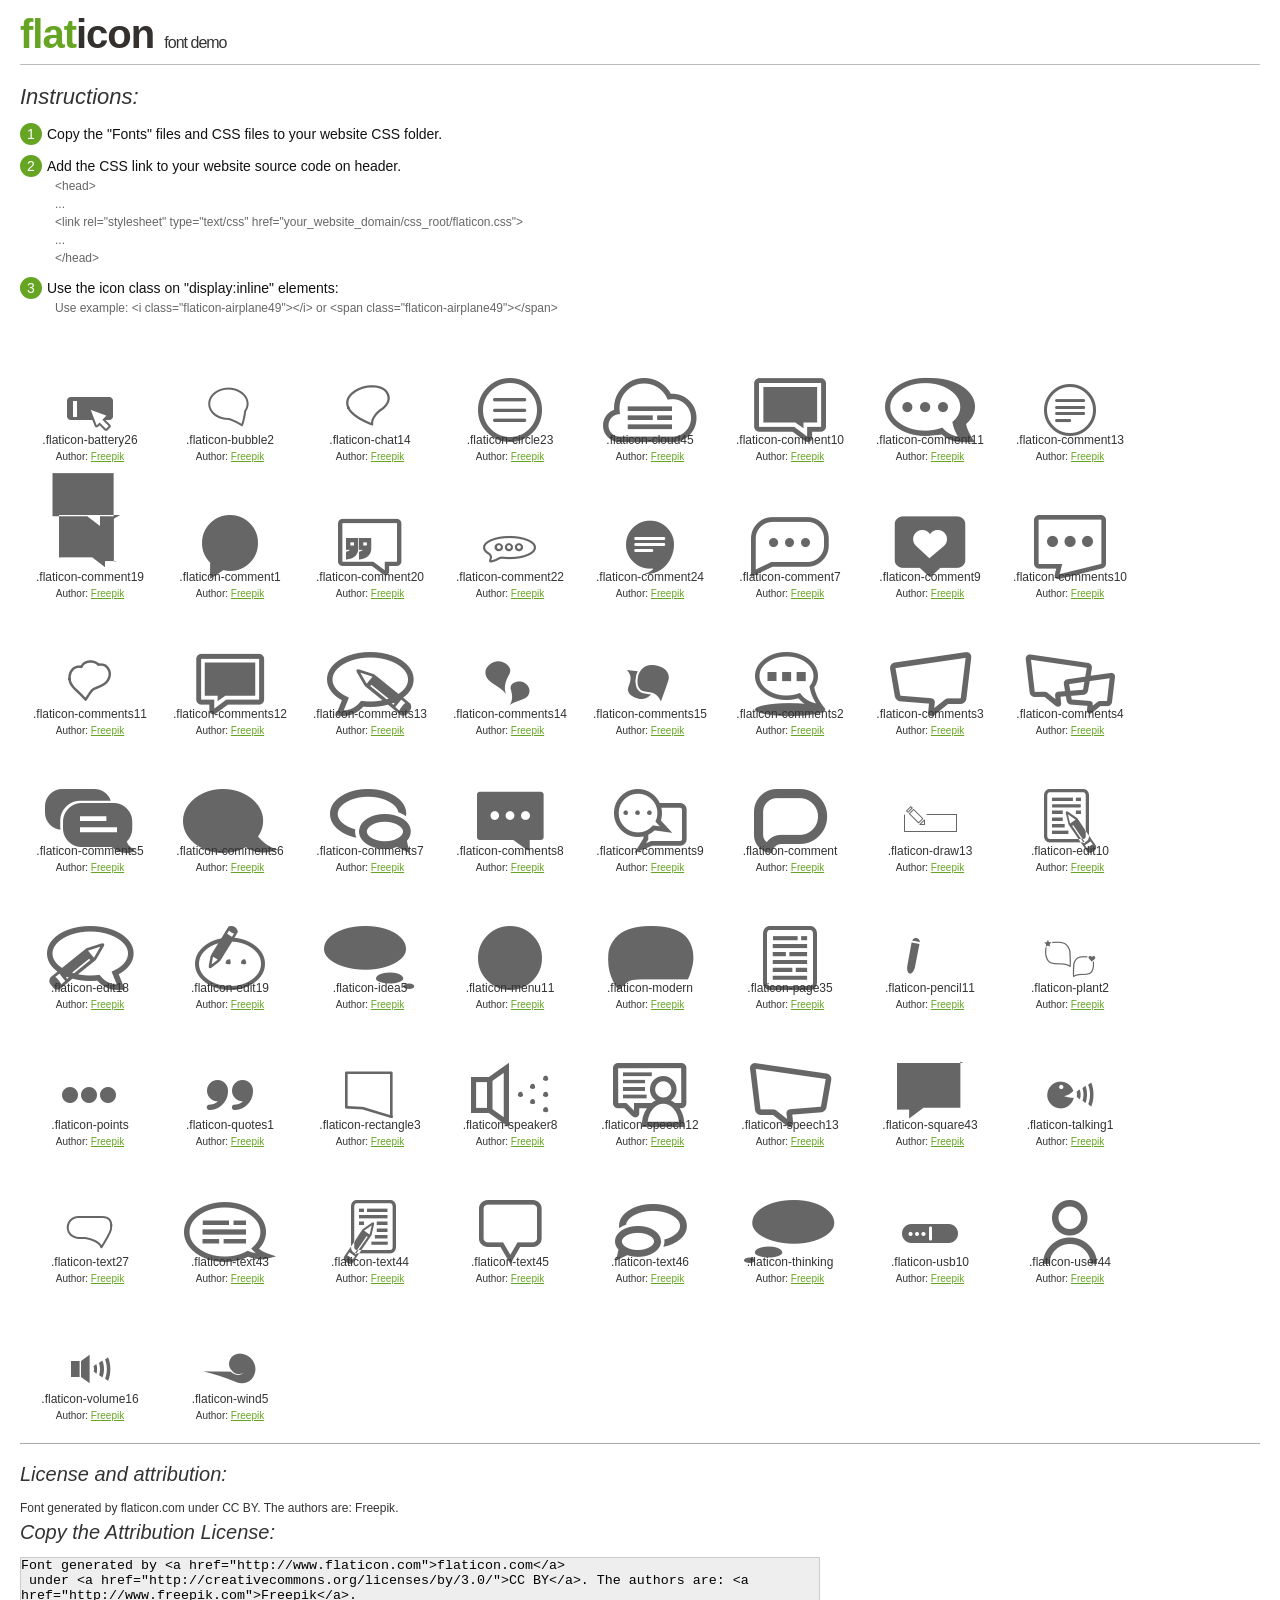
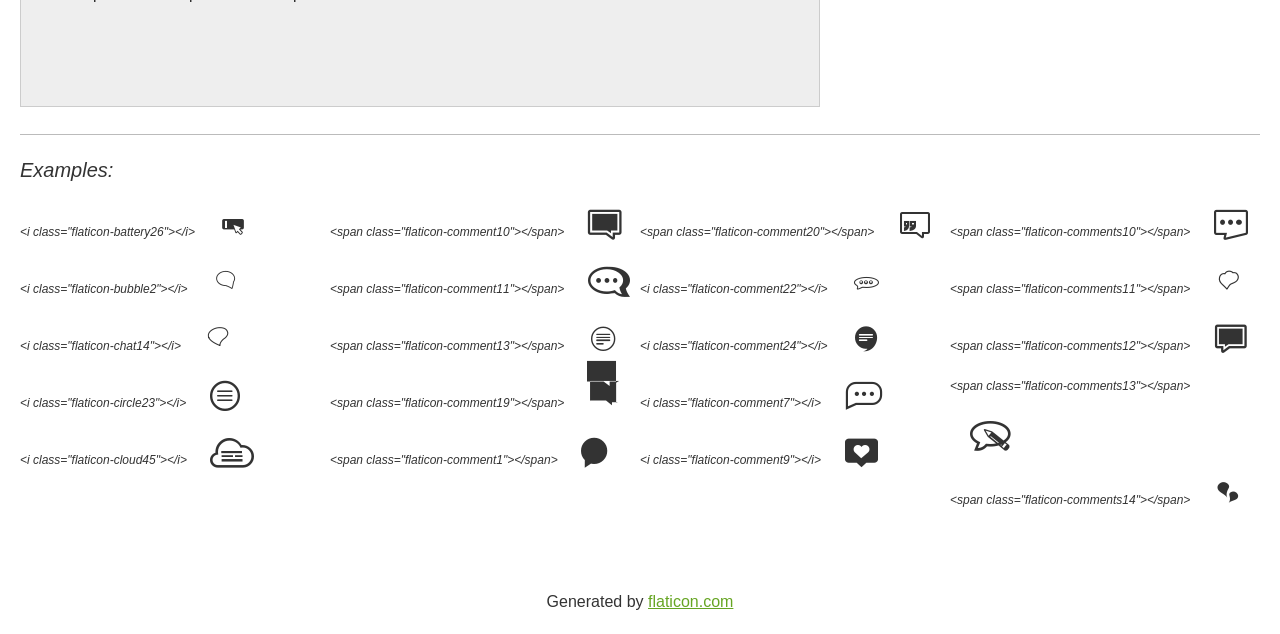
<file: icon/flaticon/speeches/flaticon.html>
<!DOCTYPE html>
<html>

<head>
    <title>Flaticon WebFont</title>
    <link rel="stylesheet" type="text/css" href="flaticon.css">
    <meta charset="UTF-8">
    <style>
    body {
        font-family: sans-serif;
        line-height: 1.5;
        font-size: 16px;
        padding: 20px;
        color:#333;
    }
    * {
        -moz-box-sizing: border-box;
        -webkit-box-sizing: border-box;
        box-sizing: border-box;
        margin: 0;
        padding: 0;
    }
    [class^="flaticon-"]:before, [class*=" flaticon-"]:before, [class^="flaticon-"]:after, [class*=" flaticon-"]:after {
        font-family: Flaticon;
        font-size: 30px;
        font-style: normal;
        margin-left: 20px;
        color: #333;
    }
    .image p {
		font-size: 12px;
		margin: 0px;
		clear: none;
		width: 300px;
		line-height: 40px;
	}
    .text {
        float: left;
        font-size:14px;
        margin-top: 15px;
    }
    .text ul {
        margin-left:0px;
        color:#111;
        margin-bottom:20px;
    }
    .text .ex {
        font-size:12px;
        color:#666;
        margin-left:35px;
        display:block;
    }
    .text ul li {
        margin-top:10px;
        list-style:none;
    }
    .num {
        background:#66A523;
        color:#fff;
        border-radius:20px;
        padding:1px;
        display:inline-block;
        width:22px;
        height:22px;
        text-align:center;
        margin-right: 5px;
    }
    .text ul strong {
        font-weight:normal;
        color:#000;
    }
    .image {
        width: 280px;
        float: left;
        margin-bottom: 15px;
        margin-right: 30px;
    }
    #glyphs {
        clear: both;
    }
    .image p:nth-child(even) i {
        clear: none;
    }
    .glyph {
        display: inline-block;
        width: 120px;
        margin: 10px;
        text-align: center;
        vertical-align: top;
        background: #FFF;
    }
    .glyph .glyph-icon {
        padding: 10px;
        display: block;
        font-family:"Flaticon";
        font-size: 64px;
        line-height: 1;
    }
    .glyph .glyph-icon:before {
        font-size: 64px;
        color: #666;
        margin-left: 0;
    }
    .class-name {
        font-size: 12px;
    }
    .author-name {
		font-size: 10px;
	}
	a{
		color: #66A523;
	}
    .instructions {
        font-style:italic;
        font-size:22px;
        margin-bottom:10px;
    }
    .iconsuse {
        font-size:22px;
        font-style:italic;
        padding-top:20px;
        margin-top:20px;
        border-top:1px solid #bbb;
    }
    .usetitle {
        margin-bottom: 10px;
        font-size: 20px;
        font-style: italic;
    }
    .class-name:last-child {
        font-size: 10px;
        color:#888;
    }
    .class-name:last-child a {
        font-size: 10px;
        color:#555;
    }
    .class-name:last-child a:hover {
        color:#66A523;
    }
    .glyph > input {
        display: block;
        width: 100px;
        margin: 5px auto;
        text-align: center;
        font-size: 12px;
        cursor: text;
    }
    .glyph > input.icon-input {
        font-family:"Flaticon";
        font-size: 16px;
        margin-bottom: 10px;
    }
    h1.logo {
        font-size: 40px;
        letter-spacing: -1px;
        margin-top: -16px;
        text-transform: lowercase;
        border-bottom:1px solid #bbb;
    }
    h1.logo strong {
        font-size: 16px;
        font-family:sans-serif;
        font-weight:normal;
        color:#333;
    }
    h1.logo a {
        color:#34302d;
        text-decoration: none;
    }
    h1.logo a span {
        color:#66A523;
    }
    #footer {
        padding-top:40px;
        clear:both;
        text-align:center;
    }
    #footer a {
        color:#66A523;
    }
    textarea {
		margin: 0px;
		width: 800px;
		height: 150px;
		border: 1px solid #CCC;
		resize: none;
		background: #EEE;
    }
    .author-link, .attrDiv a{
    	font-size: 12px;
    	color: #333;
    	text-decoration: none;
    }
    .external {
    	display: block;
    }
    .attrDiv {
		font-size: 12px;
	}
    .attribution {
        border-top: 1px solid #AAA;
        margin: 10px 0;
        padding-top: 15px;
    }
    </style>
</head>

<body>
    <header>
        <h1 class="logo">
            <a href="http://www.flaticon.com">
                <span>FLAT</span>ICON</a>
            <strong>Font Demo</strong>
        </h1>
    </header>

    <section class="demo">
        <div class="text">

            <div class="instructions">Instructions:</div>

            <ul>
                <li>
                    <p>
                        <span class="num">1</span>Copy the "Fonts" files and CSS files to your website CSS folder.
                </li>
                <li>
                    <p>
                        <span class="num">2</span>Add the CSS link to your website source code on header.
                        <br />
                        <span class="ex">&lt;head&gt;
                            <br/>...
                            <br/>&lt;link rel="stylesheet" type="text/css" href="your_website_domain/css_root/flaticon.css"&gt;
                            <br/>...
                            <br/>&lt;/head&gt;</span>
                </li>

                <li>
                    <p>
                        <span class="num">3</span>Use the icon class on "display:inline" elements:
                        <br />
                        <span class="ex">Use example: &lt;i class=&quot;flaticon-airplane49&quot;&gt;&lt;/i&gt; or &lt;span class=&quot;flaticon-airplane49&quot;&gt;&lt;/span&gt;</span>
                </li>
            </ul>
        </div>

    </section>

    <section id="glyphs"><div class="glyph">
		<div class="glyph-icon flaticon-battery26"></div>
		<div class="class-name">.flaticon-battery26</div><div class="author-name">Author: <a href="http://www.flaticon.com/free-icon/battery-almost-empty_13335">Freepik</a></div></div><div class="glyph">
		<div class="glyph-icon flaticon-bubble2"></div>
		<div class="class-name">.flaticon-bubble2</div><div class="author-name">Author: <a href="http://www.flaticon.com/free-icon/bubble-speech-simple_13522">Freepik</a></div></div><div class="glyph">
		<div class="glyph-icon flaticon-chat14"></div>
		<div class="class-name">.flaticon-chat14</div><div class="author-name">Author: <a href="http://www.flaticon.com/free-icon/chat-comment-conversation_15599">Freepik</a></div></div><div class="glyph">
		<div class="glyph-icon flaticon-circle23"></div>
		<div class="class-name">.flaticon-circle23</div><div class="author-name">Author: <a href="http://www.flaticon.com/free-icon/circle-with-text-interface-button_15641">Freepik</a></div></div><div class="glyph">
		<div class="glyph-icon flaticon-cloud45"></div>
		<div class="class-name">.flaticon-cloud45</div><div class="author-name">Author: <a href="http://www.flaticon.com/free-icon/cloud-with-a-solid-rectangle-inside-comments_14651">Freepik</a></div></div><div class="glyph">
		<div class="glyph-icon flaticon-comment10"></div>
		<div class="class-name">.flaticon-comment10</div><div class="author-name">Author: <a href="http://www.flaticon.com/free-icon/comment-bubble-of-rectangular-shape_14176">Freepik</a></div></div><div class="glyph">
		<div class="glyph-icon flaticon-comment11"></div>
		<div class="class-name">.flaticon-comment11</div><div class="author-name">Author: <a href="http://www.flaticon.com/free-icon/comment-bubble-with-three-dots-like-text_14328">Freepik</a></div></div><div class="glyph">
		<div class="glyph-icon flaticon-comment13"></div>
		<div class="class-name">.flaticon-comment13</div><div class="author-name">Author: <a href="http://www.flaticon.com/free-icon/comment-interface-symbol-of-text-inside-a-circle-outline_14381">Freepik</a></div></div><div class="glyph">
		<div class="glyph-icon flaticon-comment19"></div>
		<div class="class-name">.flaticon-comment19</div><div class="author-name">Author: <a href="http://www.flaticon.com/free-icon/comment-bubble-with-three-squares_14667">Freepik</a></div></div><div class="glyph">
		<div class="glyph-icon flaticon-comment1"></div>
		<div class="class-name">.flaticon-comment1</div><div class="author-name">Author: <a href="http://www.flaticon.com/free-icon/comment_2002">Freepik</a></div></div><div class="glyph">
		<div class="glyph-icon flaticon-comment20"></div>
		<div class="class-name">.flaticon-comment20</div><div class="author-name">Author: <a href="http://www.flaticon.com/free-icon/comment-bubble-with-quotes-symbol_14682">Freepik</a></div></div><div class="glyph">
		<div class="glyph-icon flaticon-comment22"></div>
		<div class="class-name">.flaticon-comment22</div><div class="author-name">Author: <a href="http://www.flaticon.com/free-icon/comment-bubble-with-three-circles-inside_15268">Freepik</a></div></div><div class="glyph">
		<div class="glyph-icon flaticon-comment24"></div>
		<div class="class-name">.flaticon-comment24</div><div class="author-name">Author: <a href="http://www.flaticon.com/free-icon/comment-balloon-of-circular-black-shape-with-text-lines-inside_15423">Freepik</a></div></div><div class="glyph">
		<div class="glyph-icon flaticon-comment7"></div>
		<div class="class-name">.flaticon-comment7</div><div class="author-name">Author: <a href="http://www.flaticon.com/free-icon/comment-rounded-balloon-with-three-dots-inside_13673">Freepik</a></div></div><div class="glyph">
		<div class="glyph-icon flaticon-comment9"></div>
		<div class="class-name">.flaticon-comment9</div><div class="author-name">Author: <a href="http://www.flaticon.com/free-icon/comment-bubble-with-a-heart_14143">Freepik</a></div></div><div class="glyph">
		<div class="glyph-icon flaticon-comments10"></div>
		<div class="class-name">.flaticon-comments10</div><div class="author-name">Author: <a href="http://www.flaticon.com/free-icon/comments-balloon-in-rectangular-shape-with-three-dots-of-text_14836">Freepik</a></div></div><div class="glyph">
		<div class="glyph-icon flaticon-comments11"></div>
		<div class="class-name">.flaticon-comments11</div><div class="author-name">Author: <a href="http://www.flaticon.com/free-icon/comments-bubble-shape-outline_15206">Freepik</a></div></div><div class="glyph">
		<div class="glyph-icon flaticon-comments12"></div>
		<div class="class-name">.flaticon-comments12</div><div class="author-name">Author: <a href="http://www.flaticon.com/free-icon/comments_15497">Freepik</a></div></div><div class="glyph">
		<div class="glyph-icon flaticon-comments13"></div>
		<div class="class-name">.flaticon-comments13</div><div class="author-name">Author: <a href="http://www.flaticon.com/free-icon/comments-bubble-with-a-pencil_15547">Freepik</a></div></div><div class="glyph">
		<div class="glyph-icon flaticon-comments14"></div>
		<div class="class-name">.flaticon-comments14</div><div class="author-name">Author: <a href="http://www.flaticon.com/free-icon/comments-bubbles-with-drops-shapes_15601">Freepik</a></div></div><div class="glyph">
		<div class="glyph-icon flaticon-comments15"></div>
		<div class="class-name">.flaticon-comments15</div><div class="author-name">Author: <a href="http://www.flaticon.com/free-icon/comments-bubbles-of-drop-shape_15607">Freepik</a></div></div><div class="glyph">
		<div class="glyph-icon flaticon-comments2"></div>
		<div class="class-name">.flaticon-comments2</div><div class="author-name">Author: <a href="http://www.flaticon.com/free-icon/comments-social-interface-symbol_13006">Freepik</a></div></div><div class="glyph">
		<div class="glyph-icon flaticon-comments3"></div>
		<div class="class-name">.flaticon-comments3</div><div class="author-name">Author: <a href="http://www.flaticon.com/free-icon/comments-bubble-with-slight-perspective_13007">Freepik</a></div></div><div class="glyph">
		<div class="glyph-icon flaticon-comments4"></div>
		<div class="class-name">.flaticon-comments4</div><div class="author-name">Author: <a href="http://www.flaticon.com/free-icon/comments-bubbles-outline_14134">Freepik</a></div></div><div class="glyph">
		<div class="glyph-icon flaticon-comments5"></div>
		<div class="class-name">.flaticon-comments5</div><div class="author-name">Author: <a href="http://www.flaticon.com/free-icon/comments-bubbles-of-rounded-shape_14175">Freepik</a></div></div><div class="glyph">
		<div class="glyph-icon flaticon-comments6"></div>
		<div class="class-name">.flaticon-comments6</div><div class="author-name">Author: <a href="http://www.flaticon.com/free-icon/comments-bubble-of-oval-shape_14247">Freepik</a></div></div><div class="glyph">
		<div class="glyph-icon flaticon-comments7"></div>
		<div class="class-name">.flaticon-comments7</div><div class="author-name">Author: <a href="http://www.flaticon.com/free-icon/comments-balloons-with-oval-shape_14503">Freepik</a></div></div><div class="glyph">
		<div class="glyph-icon flaticon-comments8"></div>
		<div class="class-name">.flaticon-comments8</div><div class="author-name">Author: <a href="http://www.flaticon.com/free-icon/comment-solid-rectangular-shape-of-speech-bubble_14578">Freepik</a></div></div><div class="glyph">
		<div class="glyph-icon flaticon-comments9"></div>
		<div class="class-name">.flaticon-comments9</div><div class="author-name">Author: <a href="http://www.flaticon.com/free-icon/comments-bubbles-of-two-different-shapes-one-a-circle-and-the-other-a-square_14579">Freepik</a></div></div><div class="glyph">
		<div class="glyph-icon flaticon-comment"></div>
		<div class="class-name">.flaticon-comment</div><div class="author-name">Author: <a href="http://www.flaticon.com/free-icon/comment_2435">Freepik</a></div></div><div class="glyph">
		<div class="glyph-icon flaticon-draw13"></div>
		<div class="class-name">.flaticon-draw13</div><div class="author-name">Author: <a href="http://www.flaticon.com/free-icon/draw-lines-rectangles_13486">Freepik</a></div></div><div class="glyph">
		<div class="glyph-icon flaticon-edit10"></div>
		<div class="class-name">.flaticon-edit10</div><div class="author-name">Author: <a href="http://www.flaticon.com/free-icon/edit-text-page_13467">Freepik</a></div></div><div class="glyph">
		<div class="glyph-icon flaticon-edit18"></div>
		<div class="class-name">.flaticon-edit18</div><div class="author-name">Author: <a href="http://www.flaticon.com/free-icon/edit-comments-interface-symbol_14501">Freepik</a></div></div><div class="glyph">
		<div class="glyph-icon flaticon-edit19"></div>
		<div class="class-name">.flaticon-edit19</div><div class="author-name">Author: <a href="http://www.flaticon.com/free-icon/edit-comment-interface-symbol_14504">Freepik</a></div></div><div class="glyph">
		<div class="glyph-icon flaticon-idea5"></div>
		<div class="class-name">.flaticon-idea5</div><div class="author-name">Author: <a href="http://www.flaticon.com/free-icon/idea-think_15683">Freepik</a></div></div><div class="glyph">
		<div class="glyph-icon flaticon-menu11"></div>
		<div class="class-name">.flaticon-menu11</div><div class="author-name">Author: <a href="http://www.flaticon.com/free-icon/menu-circular-button_13838">Freepik</a></div></div><div class="glyph">
		<div class="glyph-icon flaticon-modern"></div>
		<div class="class-name">.flaticon-modern</div><div class="author-name">Author: <a href="http://www.flaticon.com/free-icon/modern-speech-balloon_1612">Freepik</a></div></div><div class="glyph">
		<div class="glyph-icon flaticon-page35"></div>
		<div class="class-name">.flaticon-page35</div><div class="author-name">Author: <a href="http://www.flaticon.com/free-icon/page-of-text-in-rectangular-rounded-shape_13466">Freepik</a></div></div><div class="glyph">
		<div class="glyph-icon flaticon-pencil11"></div>
		<div class="class-name">.flaticon-pencil11</div><div class="author-name">Author: <a href="http://www.flaticon.com/free-icon/pencil-draw-lines_13573">Freepik</a></div></div><div class="glyph">
		<div class="glyph-icon flaticon-plant2"></div>
		<div class="class-name">.flaticon-plant2</div><div class="author-name">Author: <a href="http://www.flaticon.com/free-icon/plant-tree-leaf_13296">Freepik</a></div></div><div class="glyph">
		<div class="glyph-icon flaticon-points"></div>
		<div class="class-name">.flaticon-points</div><div class="author-name">Author: <a href="http://www.flaticon.com/free-icon/points-text-separation_13292">Freepik</a></div></div><div class="glyph">
		<div class="glyph-icon flaticon-quotes1"></div>
		<div class="class-name">.flaticon-quotes1</div><div class="author-name">Author: <a href="http://www.flaticon.com/free-icon/quotes-text_13895">Freepik</a></div></div><div class="glyph">
		<div class="glyph-icon flaticon-rectangle3"></div>
		<div class="class-name">.flaticon-rectangle3</div><div class="author-name">Author: <a href="http://www.flaticon.com/free-icon/rectangle-figure-form_13968">Freepik</a></div></div><div class="glyph">
		<div class="glyph-icon flaticon-speaker8"></div>
		<div class="class-name">.flaticon-speaker8</div><div class="author-name">Author: <a href="http://www.flaticon.com/free-icon/speaker-with-dots_14577">Freepik</a></div></div><div class="glyph">
		<div class="glyph-icon flaticon-speech12"></div>
		<div class="class-name">.flaticon-speech12</div><div class="author-name">Author: <a href="http://www.flaticon.com/free-icon/speech-bubble-chat_14202">Freepik</a></div></div><div class="glyph">
		<div class="glyph-icon flaticon-speech13"></div>
		<div class="class-name">.flaticon-speech13</div><div class="author-name">Author: <a href="http://www.flaticon.com/free-icon/speech-bubble-geometric_14238">Freepik</a></div></div><div class="glyph">
		<div class="glyph-icon flaticon-square43"></div>
		<div class="class-name">.flaticon-square43</div><div class="author-name">Author: <a href="http://www.flaticon.com/free-icon/rectangular-speech-balloon_21244">Freepik</a></div></div><div class="glyph">
		<div class="glyph-icon flaticon-talking1"></div>
		<div class="class-name">.flaticon-talking1</div><div class="author-name">Author: <a href="http://www.flaticon.com/free-icon/talking-pac-man-head_14733">Freepik</a></div></div><div class="glyph">
		<div class="glyph-icon flaticon-text27"></div>
		<div class="class-name">.flaticon-text27</div><div class="author-name">Author: <a href="http://www.flaticon.com/free-icon/text-bubble_14009">Freepik</a></div></div><div class="glyph">
		<div class="glyph-icon flaticon-text43"></div>
		<div class="class-name">.flaticon-text43</div><div class="author-name">Author: <a href="http://www.flaticon.com/free-icon/text-bubble-with-text_15502">Freepik</a></div></div><div class="glyph">
		<div class="glyph-icon flaticon-text44"></div>
		<div class="class-name">.flaticon-text44</div><div class="author-name">Author: <a href="http://www.flaticon.com/free-icon/text-commentary_15503">Freepik</a></div></div><div class="glyph">
		<div class="glyph-icon flaticon-text45"></div>
		<div class="class-name">.flaticon-text45</div><div class="author-name">Author: <a href="http://www.flaticon.com/free-icon/text-box-without-text_15504">Freepik</a></div></div><div class="glyph">
		<div class="glyph-icon flaticon-text46"></div>
		<div class="class-name">.flaticon-text46</div><div class="author-name">Author: <a href="http://www.flaticon.com/free-icon/text-bubble_15524">Freepik</a></div></div><div class="glyph">
		<div class="glyph-icon flaticon-thinking"></div>
		<div class="class-name">.flaticon-thinking</div><div class="author-name">Author: <a href="http://www.flaticon.com/free-icon/thinking-bubble-balloons_14717">Freepik</a></div></div><div class="glyph">
		<div class="glyph-icon flaticon-usb10"></div>
		<div class="class-name">.flaticon-usb10</div><div class="author-name">Author: <a href="http://www.flaticon.com/free-icon/usb-memory_15437">Freepik</a></div></div><div class="glyph">
		<div class="glyph-icon flaticon-user44"></div>
		<div class="class-name">.flaticon-user44</div><div class="author-name">Author: <a href="http://www.flaticon.com/free-icon/user-person-portrait_14660">Freepik</a></div></div><div class="glyph">
		<div class="glyph-icon flaticon-volume16"></div>
		<div class="class-name">.flaticon-volume16</div><div class="author-name">Author: <a href="http://www.flaticon.com/free-icon/volume-speaker-high_14168">Freepik</a></div></div><div class="glyph">
		<div class="glyph-icon flaticon-wind5"></div>
		<div class="class-name">.flaticon-wind5</div><div class="author-name">Author: <a href="http://www.flaticon.com/free-icon/strange-symbol_13313">Freepik</a></div></div></section>

<section class="attribution">

	<div class="usetitle">License and attribution:</div><div class="attrDiv">Font generated by <a href="http://www.flaticon.com">flaticon.com</a>
 under <a href="http://creativecommons.org/licenses/by/3.0/">CC BY</a>. The authors are: <a href="http://www.freepik.com">Freepik</a>.</div><div class="usetitle">Copy the Attribution License:</div>

<textarea onclick="this.focus();this.select();">Font generated by &lt;a href=&quot;http://www.flaticon.com&quot;&gt;flaticon.com&lt;/a&gt;
 under &lt;a href=&quot;http://creativecommons.org/licenses/by/3.0/&quot;&gt;CC BY&lt;/a&gt;. The authors are: &lt;a href=&quot;http://www.freepik.com&quot;&gt;Freepik&lt;/a&gt;.</textarea>

</section>

<section class="iconsuse">
    	<div class="usetitle">Examples:</div>
		<div class="image"><p>&lt;i class=&quot;flaticon-battery26&quot;&gt;&lt;/i&gt; <i class="flaticon-battery26"></i></p><p>&lt;i class=&quot;flaticon-bubble2&quot;&gt;&lt;/i&gt; <i class="flaticon-bubble2"></i></p><p>&lt;i class=&quot;flaticon-chat14&quot;&gt;&lt;/i&gt; <i class="flaticon-chat14"></i></p><p>&lt;i class=&quot;flaticon-circle23&quot;&gt;&lt;/i&gt; <i class="flaticon-circle23"></i></p><p>&lt;i class=&quot;flaticon-cloud45&quot;&gt;&lt;/i&gt; <i class="flaticon-cloud45"></i></p></div><div class="image"><p>&lt;span class=&quot;flaticon-comment10&quot;&gt;&lt;/span&gt; <span class="flaticon-comment10"></span></p><p>&lt;span class=&quot;flaticon-comment11&quot;&gt;&lt;/span&gt; <span class="flaticon-comment11"></span></p><p>&lt;span class=&quot;flaticon-comment13&quot;&gt;&lt;/span&gt; <span class="flaticon-comment13"></span></p><p>&lt;span class=&quot;flaticon-comment19&quot;&gt;&lt;/span&gt; <span class="flaticon-comment19"></span></p><p>&lt;span class=&quot;flaticon-comment1&quot;&gt;&lt;/span&gt; <span class="flaticon-comment1"></span></p></div><div class="image"><p>&lt;span class=&quot;flaticon-comment20&quot;&gt;&lt;/span&gt; <span class="flaticon-comment20"></span></p><p>&lt;i class=&quot;flaticon-comment22&quot;&gt;&lt;/i&gt; <i class="flaticon-comment22"></i></p><p>&lt;i class=&quot;flaticon-comment24&quot;&gt;&lt;/i&gt; <i class="flaticon-comment24"></i></p><p>&lt;i class=&quot;flaticon-comment7&quot;&gt;&lt;/i&gt; <i class="flaticon-comment7"></i></p><p>&lt;i class=&quot;flaticon-comment9&quot;&gt;&lt;/i&gt; <i class="flaticon-comment9"></i></p></div><div class="image"><p>&lt;span class=&quot;flaticon-comments10&quot;&gt;&lt;/span&gt; <span class="flaticon-comments10"></span></p><p>&lt;span class=&quot;flaticon-comments11&quot;&gt;&lt;/span&gt; <span class="flaticon-comments11"></span></p><p>&lt;span class=&quot;flaticon-comments12&quot;&gt;&lt;/span&gt; <span class="flaticon-comments12"></span></p><p>&lt;span class=&quot;flaticon-comments13&quot;&gt;&lt;/span&gt; <span class="flaticon-comments13"></span></p><p>&lt;span class=&quot;flaticon-comments14&quot;&gt;&lt;/span&gt; <span class="flaticon-comments14"></span></p></div><div class="image"></div>
</section>
<div id="footer">
    <div>Generated by <a href="http://www.flaticon.com">flaticon.com</a>
    </div>
</div>
	</body>
</html>
</file>
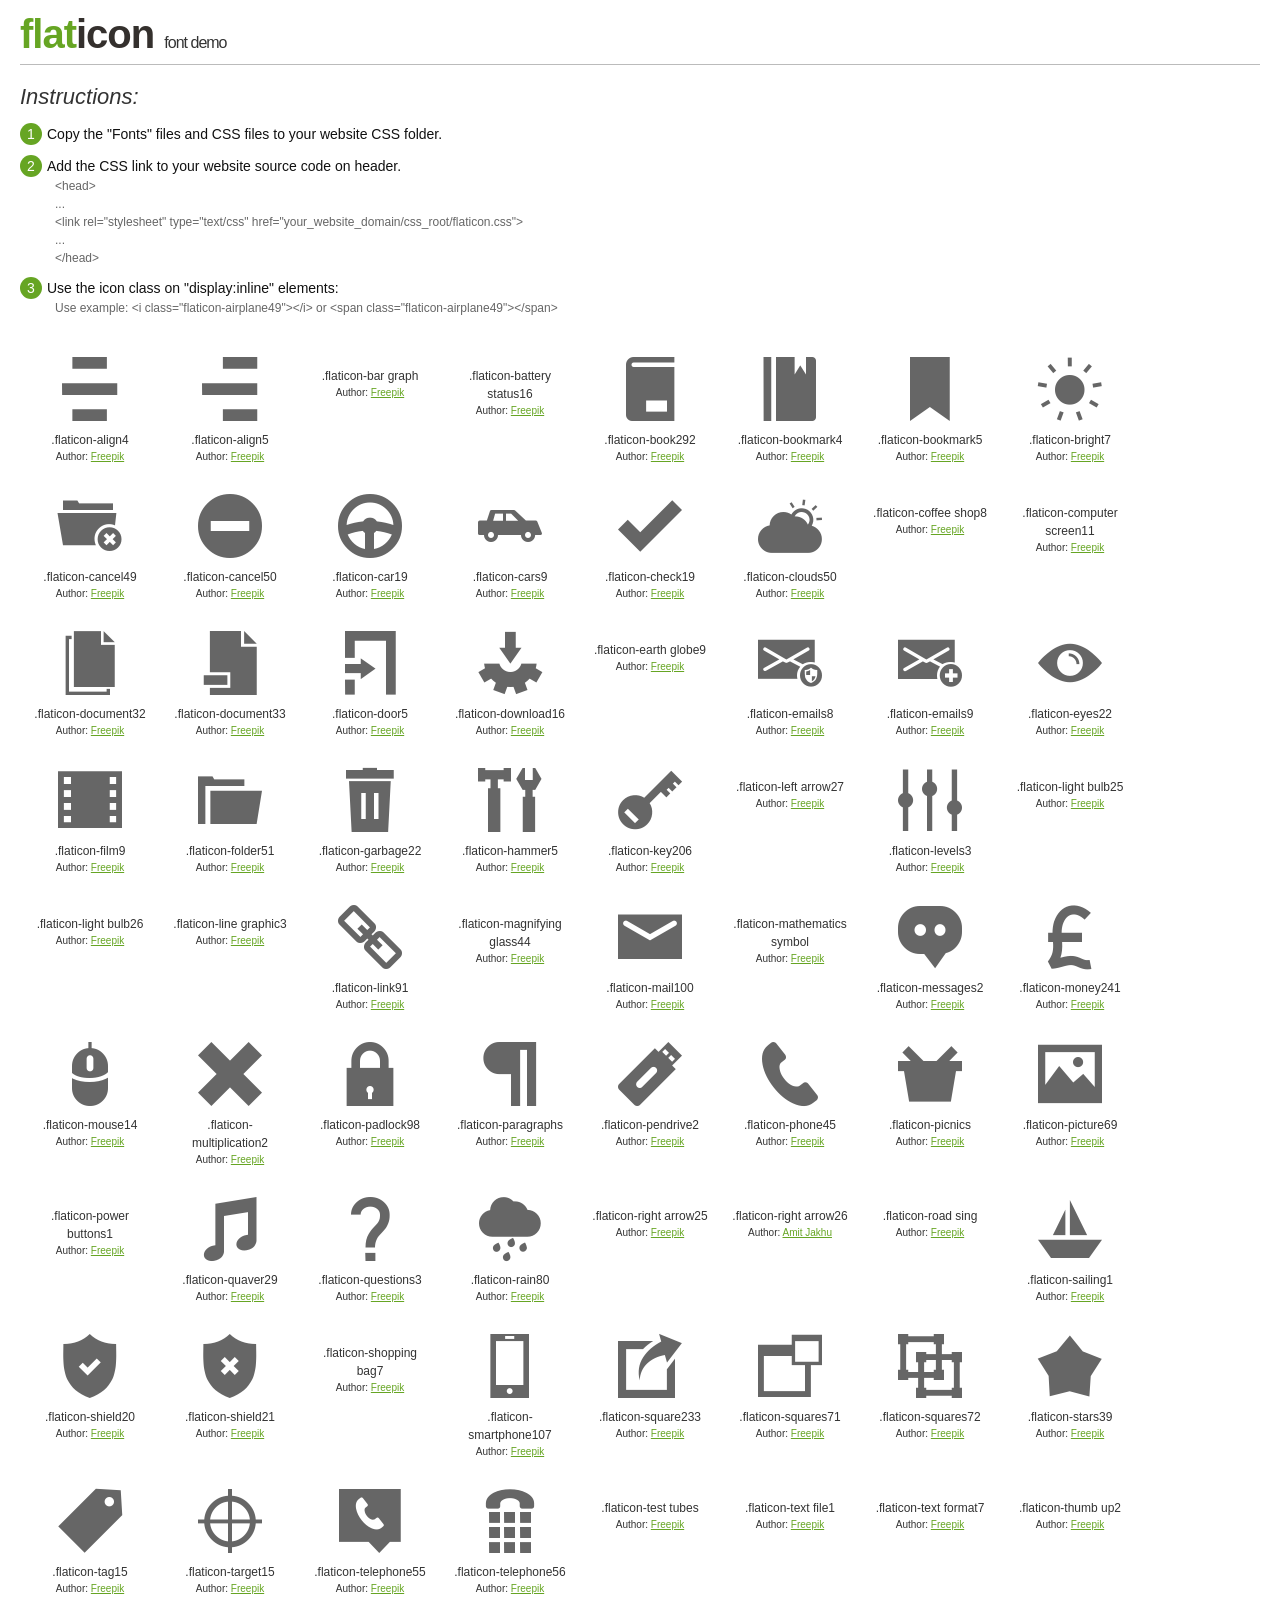
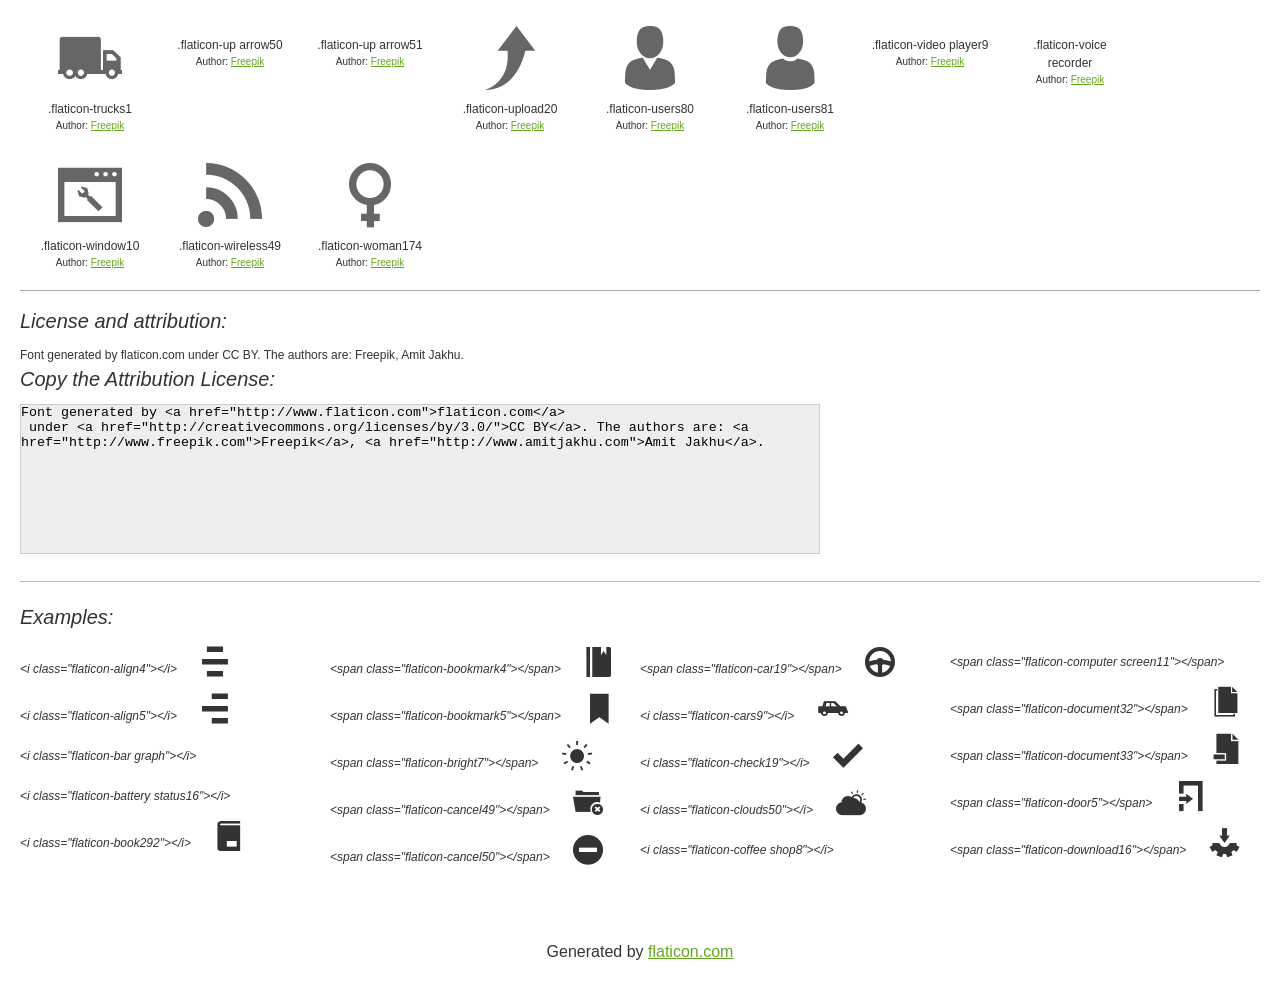
<file: icon/flaticon/webgraphicinterface/flaticon.html>
<!DOCTYPE html>
<html>

<head>
    <title>Flaticon WebFont</title>
    <link rel="stylesheet" type="text/css" href="flaticon.css">
    <meta charset="UTF-8">
    <style>
    body {
        font-family: sans-serif;
        line-height: 1.5;
        font-size: 16px;
        padding: 20px;
        color:#333;
    }
    * {
        -moz-box-sizing: border-box;
        -webkit-box-sizing: border-box;
        box-sizing: border-box;
        margin: 0;
        padding: 0;
    }
    [class^="flaticon-"]:before, [class*=" flaticon-"]:before, [class^="flaticon-"]:after, [class*=" flaticon-"]:after {
        font-family: Flaticon;
        font-size: 30px;
        font-style: normal;
        margin-left: 20px;
        color: #333;
    }
    .image p {
		font-size: 12px;
		margin: 0px;
		clear: none;
		width: 300px;
		line-height: 40px;
	}
    .text {
        float: left;
        font-size:14px;
        margin-top: 15px;
    }
    .text ul {
        margin-left:0px;
        color:#111;
        margin-bottom:20px;
    }
    .text .ex {
        font-size:12px;
        color:#666;
        margin-left:35px;
        display:block;
    }
    .text ul li {
        margin-top:10px;
        list-style:none;
    }
    .num {
        background:#66A523;
        color:#fff;
        border-radius:20px;
        padding:1px;
        display:inline-block;
        width:22px;
        height:22px;
        text-align:center;
        margin-right: 5px;
    }
    .text ul strong {
        font-weight:normal;
        color:#000;
    }
    .image {
        width: 280px;
        float: left;
        margin-bottom: 15px;
        margin-right: 30px;
    }
    #glyphs {
        clear: both;
    }
    .image p:nth-child(even) i {
        clear: none;
    }
    .glyph {
        display: inline-block;
        width: 120px;
        margin: 10px;
        text-align: center;
        vertical-align: top;
        background: #FFF;
    }
    .glyph .glyph-icon {
        padding: 10px;
        display: block;
        font-family:"Flaticon";
        font-size: 64px;
        line-height: 1;
    }
    .glyph .glyph-icon:before {
        font-size: 64px;
        color: #666;
        margin-left: 0;
    }
    .class-name {
        font-size: 12px;
    }
    .author-name {
		font-size: 10px;
	}
	a{
		color: #66A523;
	}
    .instructions {
        font-style:italic;
        font-size:22px;
        margin-bottom:10px;
    }
    .iconsuse {
        font-size:22px;
        font-style:italic;
        padding-top:20px;
        margin-top:20px;
        border-top:1px solid #bbb;
    }
    .usetitle {
        margin-bottom: 10px;
        font-size: 20px;
        font-style: italic;
    }
    .class-name:last-child {
        font-size: 10px;
        color:#888;
    }
    .class-name:last-child a {
        font-size: 10px;
        color:#555;
    }
    .class-name:last-child a:hover {
        color:#66A523;
    }
    .glyph > input {
        display: block;
        width: 100px;
        margin: 5px auto;
        text-align: center;
        font-size: 12px;
        cursor: text;
    }
    .glyph > input.icon-input {
        font-family:"Flaticon";
        font-size: 16px;
        margin-bottom: 10px;
    }
    h1.logo {
        font-size: 40px;
        letter-spacing: -1px;
        margin-top: -16px;
        text-transform: lowercase;
        border-bottom:1px solid #bbb;
    }
    h1.logo strong {
        font-size: 16px;
        font-family:sans-serif;
        font-weight:normal;
        color:#333;
    }
    h1.logo a {
        color:#34302d;
        text-decoration: none;
    }
    h1.logo a span {
        color:#66A523;
    }
    #footer {
        padding-top:40px;
        clear:both;
        text-align:center;
    }
    #footer a {
        color:#66A523;
    }
    textarea {
		margin: 0px;
		width: 800px;
		height: 150px;
		border: 1px solid #CCC;
		resize: none;
		background: #EEE;
    }
    .author-link, .attrDiv a{
    	font-size: 12px;
    	color: #333;
    	text-decoration: none;
    }
    .external {
    	display: block;
    }
    .attrDiv {
		font-size: 12px;
	}
    .attribution {
        border-top: 1px solid #AAA;
        margin: 10px 0;
        padding-top: 15px;
    }
    </style>
</head>

<body>
    <header>
        <h1 class="logo">
            <a href="http://www.flaticon.com">
                <span>FLAT</span>ICON</a>
            <strong>Font Demo</strong>
        </h1>
    </header>

    <section class="demo">
        <div class="text">

            <div class="instructions">Instructions:</div>

            <ul>
                <li>
                    <p>
                        <span class="num">1</span>Copy the "Fonts" files and CSS files to your website CSS folder.
                </li>
                <li>
                    <p>
                        <span class="num">2</span>Add the CSS link to your website source code on header.
                        <br />
                        <span class="ex">&lt;head&gt;
                            <br/>...
                            <br/>&lt;link rel="stylesheet" type="text/css" href="your_website_domain/css_root/flaticon.css"&gt;
                            <br/>...
                            <br/>&lt;/head&gt;</span>
                </li>

                <li>
                    <p>
                        <span class="num">3</span>Use the icon class on "display:inline" elements:
                        <br />
                        <span class="ex">Use example: &lt;i class=&quot;flaticon-airplane49&quot;&gt;&lt;/i&gt; or &lt;span class=&quot;flaticon-airplane49&quot;&gt;&lt;/span&gt;</span>
                </li>
            </ul>
        </div>

    </section>

    <section id="glyphs"><div class="glyph">
		<div class="glyph-icon flaticon-align4"></div>
		<div class="class-name">.flaticon-align4</div><div class="author-name">Author: <a href="http://www.flaticon.com/free-icon/center-alignet_74305">Freepik</a></div></div><div class="glyph">
		<div class="glyph-icon flaticon-align5"></div>
		<div class="class-name">.flaticon-align5</div><div class="author-name">Author: <a href="http://www.flaticon.com/free-icon/alignment-to-right-side_74515">Freepik</a></div></div><div class="glyph">
		<div class="glyph-icon flaticon-bar graph"></div>
		<div class="class-name">.flaticon-bar graph</div><div class="author-name">Author: <a href="http://www.flaticon.com/free-icon/ascending-bar-chart_64547">Freepik</a></div></div><div class="glyph">
		<div class="glyph-icon flaticon-battery status16"></div>
		<div class="class-name">.flaticon-battery status16</div><div class="author-name">Author: <a href="http://www.flaticon.com/free-icon/low-battery-level_74413">Freepik</a></div></div><div class="glyph">
		<div class="glyph-icon flaticon-book292"></div>
		<div class="class-name">.flaticon-book292</div><div class="author-name">Author: <a href="http://www.flaticon.com/free-icon/school-book_74303">Freepik</a></div></div><div class="glyph">
		<div class="glyph-icon flaticon-bookmark4"></div>
		<div class="class-name">.flaticon-bookmark4</div><div class="author-name">Author: <a href="http://www.flaticon.com/free-icon/bookmark-in-agenda_74359">Freepik</a></div></div><div class="glyph">
		<div class="glyph-icon flaticon-bookmark5"></div>
		<div class="class-name">.flaticon-bookmark5</div><div class="author-name">Author: <a href="http://www.flaticon.com/free-icon/bookmark-tag_74392">Freepik</a></div></div><div class="glyph">
		<div class="glyph-icon flaticon-bright7"></div>
		<div class="class-name">.flaticon-bright7</div><div class="author-name">Author: <a href="http://www.flaticon.com/free-icon/brightness-button_74350">Freepik</a></div></div><div class="glyph">
		<div class="glyph-icon flaticon-cancel49"></div>
		<div class="class-name">.flaticon-cancel49</div><div class="author-name">Author: <a href="http://www.flaticon.com/free-icon/delete-folder_74406">Freepik</a></div></div><div class="glyph">
		<div class="glyph-icon flaticon-cancel50"></div>
		<div class="class-name">.flaticon-cancel50</div><div class="author-name">Author: <a href="http://www.flaticon.com/free-icon/blocked-sign_74470">Freepik</a></div></div><div class="glyph">
		<div class="glyph-icon flaticon-car19"></div>
		<div class="class-name">.flaticon-car19</div><div class="author-name">Author: <a href="http://www.flaticon.com/free-icon/truck-steering-wheel_74394">Freepik</a></div></div><div class="glyph">
		<div class="glyph-icon flaticon-cars9"></div>
		<div class="class-name">.flaticon-cars9</div><div class="author-name">Author: <a href="http://www.flaticon.com/free-icon/side-car_74405">Freepik</a></div></div><div class="glyph">
		<div class="glyph-icon flaticon-check19"></div>
		<div class="class-name">.flaticon-check19</div><div class="author-name">Author: <a href="http://www.flaticon.com/free-icon/tick-sign_74414">Freepik</a></div></div><div class="glyph">
		<div class="glyph-icon flaticon-clouds50"></div>
		<div class="class-name">.flaticon-clouds50</div><div class="author-name">Author: <a href="http://www.flaticon.com/free-icon/sun-shining-behind-a-cloud_74366">Freepik</a></div></div><div class="glyph">
		<div class="glyph-icon flaticon-coffee shop8"></div>
		<div class="class-name">.flaticon-coffee shop8</div><div class="author-name">Author: <a href="http://www.flaticon.com/free-icon/papper-coffe-cup_74449">Freepik</a></div></div><div class="glyph">
		<div class="glyph-icon flaticon-computer screen11"></div>
		<div class="class-name">.flaticon-computer screen11</div><div class="author-name">Author: <a href="http://www.flaticon.com/free-icon/play-video-on-screen_74437">Freepik</a></div></div><div class="glyph">
		<div class="glyph-icon flaticon-document32"></div>
		<div class="class-name">.flaticon-document32</div><div class="author-name">Author: <a href="http://www.flaticon.com/free-icon/multiple-documents_74306">Freepik</a></div></div><div class="glyph">
		<div class="glyph-icon flaticon-document33"></div>
		<div class="class-name">.flaticon-document33</div><div class="author-name">Author: <a href="http://www.flaticon.com/free-icon/document-with-minus-sign_74434">Freepik</a></div></div><div class="glyph">
		<div class="glyph-icon flaticon-door5"></div>
		<div class="class-name">.flaticon-door5</div><div class="author-name">Author: <a href="http://www.flaticon.com/free-icon/way-in_74353">Freepik</a></div></div><div class="glyph">
		<div class="glyph-icon flaticon-download16"></div>
		<div class="class-name">.flaticon-download16</div><div class="author-name">Author: <a href="http://www.flaticon.com/free-icon/download-setting_74469">Freepik</a></div></div><div class="glyph">
		<div class="glyph-icon flaticon-earth globe9"></div>
		<div class="class-name">.flaticon-earth globe9</div><div class="author-name">Author: <a href="http://www.flaticon.com/free-icon/globe-with-arrow_74363">Freepik</a></div></div><div class="glyph">
		<div class="glyph-icon flaticon-emails8"></div>
		<div class="class-name">.flaticon-emails8</div><div class="author-name">Author: <a href="http://www.flaticon.com/free-icon/secure-email_74459">Freepik</a></div></div><div class="glyph">
		<div class="glyph-icon flaticon-emails9"></div>
		<div class="class-name">.flaticon-emails9</div><div class="author-name">Author: <a href="http://www.flaticon.com/free-icon/more-new-email_74491">Freepik</a></div></div><div class="glyph">
		<div class="glyph-icon flaticon-eyes22"></div>
		<div class="class-name">.flaticon-eyes22</div><div class="author-name">Author: <a href="http://www.flaticon.com/free-icon/human-eye_74427">Freepik</a></div></div><div class="glyph">
		<div class="glyph-icon flaticon-film9"></div>
		<div class="class-name">.flaticon-film9</div><div class="author-name">Author: <a href="http://www.flaticon.com/free-icon/picture-frame_74308">Freepik</a></div></div><div class="glyph">
		<div class="glyph-icon flaticon-folder51"></div>
		<div class="class-name">.flaticon-folder51</div><div class="author-name">Author: <a href="http://www.flaticon.com/free-icon/open-office-folder_74337">Freepik</a></div></div><div class="glyph">
		<div class="glyph-icon flaticon-garbage22"></div>
		<div class="class-name">.flaticon-garbage22</div><div class="author-name">Author: <a href="http://www.flaticon.com/free-icon/dust-bin_74299">Freepik</a></div></div><div class="glyph">
		<div class="glyph-icon flaticon-hammer5"></div>
		<div class="class-name">.flaticon-hammer5</div><div class="author-name">Author: <a href="http://www.flaticon.com/free-icon/settings-tool_74339">Freepik</a></div></div><div class="glyph">
		<div class="glyph-icon flaticon-key206"></div>
		<div class="class-name">.flaticon-key206</div><div class="author-name">Author: <a href="http://www.flaticon.com/free-icon/account-passkey_74458">Freepik</a></div></div><div class="glyph">
		<div class="glyph-icon flaticon-left arrow27"></div>
		<div class="class-name">.flaticon-left arrow27</div><div class="author-name">Author: <a href="http://www.flaticon.com/free-icon/left-arrow-sign_74314">Freepik</a></div></div><div class="glyph">
		<div class="glyph-icon flaticon-levels3"></div>
		<div class="class-name">.flaticon-levels3</div><div class="author-name">Author: <a href="http://www.flaticon.com/free-icon/equalizator-buttons_74455">Freepik</a></div></div><div class="glyph">
		<div class="glyph-icon flaticon-light bulb25"></div>
		<div class="class-name">.flaticon-light bulb25</div><div class="author-name">Author: <a href="http://www.flaticon.com/free-icon/halogen-bulb_74330">Freepik</a></div></div><div class="glyph">
		<div class="glyph-icon flaticon-light bulb26"></div>
		<div class="class-name">.flaticon-light bulb26</div><div class="author-name">Author: <a href="http://www.flaticon.com/free-icon/electric-light_74467">Freepik</a></div></div><div class="glyph">
		<div class="glyph-icon flaticon-line graphic3"></div>
		<div class="class-name">.flaticon-line graphic3</div><div class="author-name">Author: <a href="http://www.flaticon.com/free-icon/profit-graph_74439">Freepik</a></div></div><div class="glyph">
		<div class="glyph-icon flaticon-link91"></div>
		<div class="class-name">.flaticon-link91</div><div class="author-name">Author: <a href="http://www.flaticon.com/free-icon/link-linked_74377">Freepik</a></div></div><div class="glyph">
		<div class="glyph-icon flaticon-magnifying glass44"></div>
		<div class="class-name">.flaticon-magnifying glass44</div><div class="author-name">Author: <a href="http://www.flaticon.com/free-icon/search-tool_74364">Freepik</a></div></div><div class="glyph">
		<div class="glyph-icon flaticon-mail100"></div>
		<div class="class-name">.flaticon-mail100</div><div class="author-name">Author: <a href="http://www.flaticon.com/free-icon/message-envelope_74307">Freepik</a></div></div><div class="glyph">
		<div class="glyph-icon flaticon-mathematics symbol"></div>
		<div class="class-name">.flaticon-mathematics symbol</div><div class="author-name">Author: <a href="http://www.flaticon.com/free-icon/equal-symbol_74499">Freepik</a></div></div><div class="glyph">
		<div class="glyph-icon flaticon-messages2"></div>
		<div class="class-name">.flaticon-messages2</div><div class="author-name">Author: <a href="http://www.flaticon.com/free-icon/message-with-two-dots_74444">Freepik</a></div></div><div class="glyph">
		<div class="glyph-icon flaticon-money241"></div>
		<div class="class-name">.flaticon-money241</div><div class="author-name">Author: <a href="http://www.flaticon.com/free-icon/sterling-pound-symbol_74494">Freepik</a></div></div><div class="glyph">
		<div class="glyph-icon flaticon-mouse14"></div>
		<div class="class-name">.flaticon-mouse14</div><div class="author-name">Author: <a href="http://www.flaticon.com/free-icon/mouse-for-computer_74381">Freepik</a></div></div><div class="glyph">
		<div class="glyph-icon flaticon-multiplication2"></div>
		<div class="class-name">.flaticon-multiplication2</div><div class="author-name">Author: <a href="http://www.flaticon.com/free-icon/multiply-sing_74341">Freepik</a></div></div><div class="glyph">
		<div class="glyph-icon flaticon-padlock98"></div>
		<div class="class-name">.flaticon-padlock98</div><div class="author-name">Author: <a href="http://www.flaticon.com/free-icon/web-security_74476">Freepik</a></div></div><div class="glyph">
		<div class="glyph-icon flaticon-paragraphs"></div>
		<div class="class-name">.flaticon-paragraphs</div><div class="author-name">Author: <a href="http://www.flaticon.com/free-icon/paragraph-sign_74319">Freepik</a></div></div><div class="glyph">
		<div class="glyph-icon flaticon-pendrive2"></div>
		<div class="class-name">.flaticon-pendrive2</div><div class="author-name">Author: <a href="http://www.flaticon.com/free-icon/pen-drive-without-cap_74512">Freepik</a></div></div><div class="glyph">
		<div class="glyph-icon flaticon-phone45"></div>
		<div class="class-name">.flaticon-phone45</div><div class="author-name">Author: <a href="http://www.flaticon.com/free-icon/telephone-call_74451">Freepik</a></div></div><div class="glyph">
		<div class="glyph-icon flaticon-picnics"></div>
		<div class="class-name">.flaticon-picnics</div><div class="author-name">Author: <a href="http://www.flaticon.com/free-icon/picnic-bag_74502">Freepik</a></div></div><div class="glyph">
		<div class="glyph-icon flaticon-picture69"></div>
		<div class="class-name">.flaticon-picture69</div><div class="author-name">Author: <a href="http://www.flaticon.com/free-icon/photo-frame_74358">Freepik</a></div></div><div class="glyph">
		<div class="glyph-icon flaticon-power buttons1"></div>
		<div class="class-name">.flaticon-power buttons1</div><div class="author-name">Author: <a href="http://www.flaticon.com/free-icon/power-button-sign_74345">Freepik</a></div></div><div class="glyph">
		<div class="glyph-icon flaticon-quaver29"></div>
		<div class="class-name">.flaticon-quaver29</div><div class="author-name">Author: <a href="http://www.flaticon.com/free-icon/musical-quaver_74336">Freepik</a></div></div><div class="glyph">
		<div class="glyph-icon flaticon-questions3"></div>
		<div class="class-name">.flaticon-questions3</div><div class="author-name">Author: <a href="http://www.flaticon.com/free-icon/question-mark_74375">Freepik</a></div></div><div class="glyph">
		<div class="glyph-icon flaticon-rain80"></div>
		<div class="class-name">.flaticon-rain80</div><div class="author-name">Author: <a href="http://www.flaticon.com/free-icon/raining-dark-cloud_74521">Freepik</a></div></div><div class="glyph">
		<div class="glyph-icon flaticon-right arrow25"></div>
		<div class="class-name">.flaticon-right arrow25</div><div class="author-name">Author: <a href="http://www.flaticon.com/free-icon/right-arrow-box_74348">Freepik</a></div></div><div class="glyph">
		<div class="glyph-icon flaticon-right arrow26"></div>
		<div class="class-name">.flaticon-right arrow26</div><div class="author-name">Author: <a href="http://www.flaticon.com/free-icon/right-arrow_8767">Amit Jakhu</a></div></div><div class="glyph">
		<div class="glyph-icon flaticon-road sing"></div>
		<div class="class-name">.flaticon-road sing</div><div class="author-name">Author: <a href="http://www.flaticon.com/free-icon/folded-road-map_74507">Freepik</a></div></div><div class="glyph">
		<div class="glyph-icon flaticon-sailing1"></div>
		<div class="class-name">.flaticon-sailing1</div><div class="author-name">Author: <a href="http://www.flaticon.com/free-icon/papper-sailing-boat_74402">Freepik</a></div></div><div class="glyph">
		<div class="glyph-icon flaticon-shield20"></div>
		<div class="class-name">.flaticon-shield20</div><div class="author-name">Author: <a href="http://www.flaticon.com/free-icon/security-on_74373">Freepik</a></div></div><div class="glyph">
		<div class="glyph-icon flaticon-shield21"></div>
		<div class="class-name">.flaticon-shield21</div><div class="author-name">Author: <a href="http://www.flaticon.com/free-icon/security-off_74448">Freepik</a></div></div><div class="glyph">
		<div class="glyph-icon flaticon-shopping bag7"></div>
		<div class="class-name">.flaticon-shopping bag7</div><div class="author-name">Author: <a href="http://www.flaticon.com/free-icon/shopping-papper-bag_74479">Freepik</a></div></div><div class="glyph">
		<div class="glyph-icon flaticon-smartphone107"></div>
		<div class="class-name">.flaticon-smartphone107</div><div class="author-name">Author: <a href="http://www.flaticon.com/free-icon/cellphone-with-touch-screen_74485">Freepik</a></div></div><div class="glyph">
		<div class="glyph-icon flaticon-square233"></div>
		<div class="class-name">.flaticon-square233</div><div class="author-name">Author: <a href="http://www.flaticon.com/free-icon/exit-arrow_74452">Freepik</a></div></div><div class="glyph">
		<div class="glyph-icon flaticon-squares71"></div>
		<div class="class-name">.flaticon-squares71</div><div class="author-name">Author: <a href="http://www.flaticon.com/free-icon/small-window_74349">Freepik</a></div></div><div class="glyph">
		<div class="glyph-icon flaticon-squares72"></div>
		<div class="class-name">.flaticon-squares72</div><div class="author-name">Author: <a href="http://www.flaticon.com/free-icon/two-frames_74511">Freepik</a></div></div><div class="glyph">
		<div class="glyph-icon flaticon-stars39"></div>
		<div class="class-name">.flaticon-stars39</div><div class="author-name">Author: <a href="http://www.flaticon.com/free-icon/star-form_74389">Freepik</a></div></div><div class="glyph">
		<div class="glyph-icon flaticon-tag15"></div>
		<div class="class-name">.flaticon-tag15</div><div class="author-name">Author: <a href="http://www.flaticon.com/free-icon/price-ticket_74379">Freepik</a></div></div><div class="glyph">
		<div class="glyph-icon flaticon-target15"></div>
		<div class="class-name">.flaticon-target15</div><div class="author-name">Author: <a href="http://www.flaticon.com/free-icon/gun-target_74338">Freepik</a></div></div><div class="glyph">
		<div class="glyph-icon flaticon-telephone55"></div>
		<div class="class-name">.flaticon-telephone55</div><div class="author-name">Author: <a href="http://www.flaticon.com/free-icon/call-message_74331">Freepik</a></div></div><div class="glyph">
		<div class="glyph-icon flaticon-telephone56"></div>
		<div class="class-name">.flaticon-telephone56</div><div class="author-name">Author: <a href="http://www.flaticon.com/free-icon/dial-number_74436">Freepik</a></div></div><div class="glyph">
		<div class="glyph-icon flaticon-test tubes"></div>
		<div class="class-name">.flaticon-test tubes</div><div class="author-name">Author: <a href="http://www.flaticon.com/free-icon/experiment-test-tube_74388">Freepik</a></div></div><div class="glyph">
		<div class="glyph-icon flaticon-text file1"></div>
		<div class="class-name">.flaticon-text file1</div><div class="author-name">Author: <a href="http://www.flaticon.com/free-icon/text-symbol_74522">Freepik</a></div></div><div class="glyph">
		<div class="glyph-icon flaticon-text format7"></div>
		<div class="class-name">.flaticon-text format7</div><div class="author-name">Author: <a href="http://www.flaticon.com/free-icon/symbol-sign_74355">Freepik</a></div></div><div class="glyph">
		<div class="glyph-icon flaticon-thumb up2"></div>
		<div class="class-name">.flaticon-thumb up2</div><div class="author-name">Author: <a href="http://www.flaticon.com/free-icon/i-like-it-symbol_74498">Freepik</a></div></div><div class="glyph">
		<div class="glyph-icon flaticon-trucks1"></div>
		<div class="class-name">.flaticon-trucks1</div><div class="author-name">Author: <a href="http://www.flaticon.com/free-icon/truck-with-six-wheels_74426">Freepik</a></div></div><div class="glyph">
		<div class="glyph-icon flaticon-up arrow50"></div>
		<div class="class-name">.flaticon-up arrow50</div><div class="author-name">Author: <a href="http://www.flaticon.com/free-icon/upload-settings_74421">Freepik</a></div></div><div class="glyph">
		<div class="glyph-icon flaticon-up arrow51"></div>
		<div class="class-name">.flaticon-up arrow51</div><div class="author-name">Author: <a href="http://www.flaticon.com/free-icon/move-upward_74486">Freepik</a></div></div><div class="glyph">
		<div class="glyph-icon flaticon-upload20"></div>
		<div class="class-name">.flaticon-upload20</div><div class="author-name">Author: <a href="http://www.flaticon.com/free-icon/upward-arrow_74329">Freepik</a></div></div><div class="glyph">
		<div class="glyph-icon flaticon-users80"></div>
		<div class="class-name">.flaticon-users80</div><div class="author-name">Author: <a href="http://www.flaticon.com/free-icon/male-user_74464">Freepik</a></div></div><div class="glyph">
		<div class="glyph-icon flaticon-users81"></div>
		<div class="class-name">.flaticon-users81</div><div class="author-name">Author: <a href="http://www.flaticon.com/free-icon/man-user_74472">Freepik</a></div></div><div class="glyph">
		<div class="glyph-icon flaticon-video player9"></div>
		<div class="class-name">.flaticon-video player9</div><div class="author-name">Author: <a href="http://www.flaticon.com/free-icon/video-play_74463">Freepik</a></div></div><div class="glyph">
		<div class="glyph-icon flaticon-voice recorder"></div>
		<div class="class-name">.flaticon-voice recorder</div><div class="author-name">Author: <a href="http://www.flaticon.com/free-icon/microphone_65192">Freepik</a></div></div><div class="glyph">
		<div class="glyph-icon flaticon-window10"></div>
		<div class="class-name">.flaticon-window10</div><div class="author-name">Author: <a href="http://www.flaticon.com/free-icon/browser-settings_74372">Freepik</a></div></div><div class="glyph">
		<div class="glyph-icon flaticon-wireless49"></div>
		<div class="class-name">.flaticon-wireless49</div><div class="author-name">Author: <a href="http://www.flaticon.com/free-icon/wifi-signal_74398">Freepik</a></div></div><div class="glyph">
		<div class="glyph-icon flaticon-woman174"></div>
		<div class="class-name">.flaticon-woman174</div><div class="author-name">Author: <a href="http://www.flaticon.com/free-icon/female-gender-sign_74497">Freepik</a></div></div></section>

<section class="attribution">

	<div class="usetitle">License and attribution:</div><div class="attrDiv">Font generated by <a href="http://www.flaticon.com">flaticon.com</a>
 under <a href="http://creativecommons.org/licenses/by/3.0/">CC BY</a>. The authors are: <a href="http://www.freepik.com">Freepik</a>, <a href="http://www.amitjakhu.com">Amit Jakhu</a>.</div><div class="usetitle">Copy the Attribution License:</div>

<textarea onclick="this.focus();this.select();">Font generated by &lt;a href=&quot;http://www.flaticon.com&quot;&gt;flaticon.com&lt;/a&gt;
 under &lt;a href=&quot;http://creativecommons.org/licenses/by/3.0/&quot;&gt;CC BY&lt;/a&gt;. The authors are: &lt;a href=&quot;http://www.freepik.com&quot;&gt;Freepik&lt;/a&gt;, &lt;a href=&quot;http://www.amitjakhu.com&quot;&gt;Amit Jakhu&lt;/a&gt;.</textarea>

</section>

<section class="iconsuse">
    	<div class="usetitle">Examples:</div>
		<div class="image"><p>&lt;i class=&quot;flaticon-align4&quot;&gt;&lt;/i&gt; <i class="flaticon-align4"></i></p><p>&lt;i class=&quot;flaticon-align5&quot;&gt;&lt;/i&gt; <i class="flaticon-align5"></i></p><p>&lt;i class=&quot;flaticon-bar graph&quot;&gt;&lt;/i&gt; <i class="flaticon-bar graph"></i></p><p>&lt;i class=&quot;flaticon-battery status16&quot;&gt;&lt;/i&gt; <i class="flaticon-battery status16"></i></p><p>&lt;i class=&quot;flaticon-book292&quot;&gt;&lt;/i&gt; <i class="flaticon-book292"></i></p></div><div class="image"><p>&lt;span class=&quot;flaticon-bookmark4&quot;&gt;&lt;/span&gt; <span class="flaticon-bookmark4"></span></p><p>&lt;span class=&quot;flaticon-bookmark5&quot;&gt;&lt;/span&gt; <span class="flaticon-bookmark5"></span></p><p>&lt;span class=&quot;flaticon-bright7&quot;&gt;&lt;/span&gt; <span class="flaticon-bright7"></span></p><p>&lt;span class=&quot;flaticon-cancel49&quot;&gt;&lt;/span&gt; <span class="flaticon-cancel49"></span></p><p>&lt;span class=&quot;flaticon-cancel50&quot;&gt;&lt;/span&gt; <span class="flaticon-cancel50"></span></p></div><div class="image"><p>&lt;span class=&quot;flaticon-car19&quot;&gt;&lt;/span&gt; <span class="flaticon-car19"></span></p><p>&lt;i class=&quot;flaticon-cars9&quot;&gt;&lt;/i&gt; <i class="flaticon-cars9"></i></p><p>&lt;i class=&quot;flaticon-check19&quot;&gt;&lt;/i&gt; <i class="flaticon-check19"></i></p><p>&lt;i class=&quot;flaticon-clouds50&quot;&gt;&lt;/i&gt; <i class="flaticon-clouds50"></i></p><p>&lt;i class=&quot;flaticon-coffee shop8&quot;&gt;&lt;/i&gt; <i class="flaticon-coffee shop8"></i></p></div><div class="image"><p>&lt;span class=&quot;flaticon-computer screen11&quot;&gt;&lt;/span&gt; <span class="flaticon-computer screen11"></span></p><p>&lt;span class=&quot;flaticon-document32&quot;&gt;&lt;/span&gt; <span class="flaticon-document32"></span></p><p>&lt;span class=&quot;flaticon-document33&quot;&gt;&lt;/span&gt; <span class="flaticon-document33"></span></p><p>&lt;span class=&quot;flaticon-door5&quot;&gt;&lt;/span&gt; <span class="flaticon-door5"></span></p><p>&lt;span class=&quot;flaticon-download16&quot;&gt;&lt;/span&gt; <span class="flaticon-download16"></span></p></div><div class="image"></div>
</section>
<div id="footer">
    <div>Generated by <a href="http://www.flaticon.com">flaticon.com</a>
    </div>
</div>
	</body>
</html>
</file>
<file: icon/flaticon/artstudio/flaticon.css>
@font-face {
	font-family: "Flaticon";
	src: url("flaticon.eot");
	src: url("flaticon.eot#iefix") format("embedded-opentype"),
	url("flaticon.woff") format("woff"),
	url("flaticon.ttf") format("truetype"),
	url("flaticon.svg") format("svg");
	font-weight: normal;
	font-style: normal;
}
[class^="flaticon-"]:before, [class*=" flaticon-"]:before,
[class^="flaticon-"]:after, [class*=" flaticon-"]:after {   
	font-family: Flaticon;
        font-size: 20px;
font-style: normal;
margin-left: 20px;
}.flaticon-acrylic:before {
	content: "\e000";
}
.flaticon-adjustment1:before {
	content: "\e001";
}
.flaticon-adjustment:before {
	content: "\e002";
}
.flaticon-arrow down1:before {
	content: "\e003";
}
.flaticon-arrow right:before {
	content: "\e004";
}
.flaticon-arrow up:before {
	content: "\e005";
}
.flaticon-bricks9:before {
	content: "\e006";
}
.flaticon-brush4:before {
	content: "\e007";
}
.flaticon-bucket16:before {
	content: "\e008";
}
.flaticon-carpentry:before {
	content: "\e009";
}
.flaticon-chart53:before {
	content: "\e00a";
}
.flaticon-cloud storage3:before {
	content: "\e00b";
}
.flaticon-contrast28:before {
	content: "\e00c";
}
.flaticon-crop19:before {
	content: "\e00d";
}
.flaticon-crossroads arrows:before {
	content: "\e00e";
}
.flaticon-cut1:before {
	content: "\e00f";
}
.flaticon-draw20:before {
	content: "\e010";
}
.flaticon-drop1:before {
	content: "\e011";
}
.flaticon-duplicate5:before {
	content: "\e012";
}
.flaticon-enlarge2:before {
	content: "\e013";
}
.flaticon-folding:before {
	content: "\e014";
}
.flaticon-indicator:before {
	content: "\e015";
}
.flaticon-knife38:before {
	content: "\e016";
}
.flaticon-landscape14:before {
	content: "\e017";
}
.flaticon-links9:before {
	content: "\e018";
}
.flaticon-list97:before {
	content: "\e019";
}
.flaticon-magnifying glass15:before {
	content: "\e01a";
}
.flaticon-marker:before {
	content: "\e01b";
}
.flaticon-mouse56:before {
	content: "\e01c";
}
.flaticon-new1:before {
	content: "\e01d";
}
.flaticon-padlock76:before {
	content: "\e01e";
}
.flaticon-padlock77:before {
	content: "\e01f";
}
.flaticon-paint8:before {
	content: "\e020";
}
.flaticon-paint90:before {
	content: "\e021";
}
.flaticon-paint91:before {
	content: "\e022";
}
.flaticon-paint92:before {
	content: "\e023";
}
.flaticon-painting46:before {
	content: "\e024";
}
.flaticon-palm1:before {
	content: "\e025";
}
.flaticon-pen2:before {
	content: "\e026";
}
.flaticon-perfume bottle:before {
	content: "\e027";
}
.flaticon-photography16:before {
	content: "\e028";
}
.flaticon-resize6:before {
	content: "\e029";
}
.flaticon-school76:before {
	content: "\e02a";
}
.flaticon-school77:before {
	content: "\e02b";
}
.flaticon-screen76:before {
	content: "\e02c";
}
.flaticon-square2:before {
	content: "\e02d";
}
.flaticon-sun1:before {
	content: "\e02e";
}
.flaticon-tree leaf2:before {
	content: "\e02f";
}
.flaticon-wizard2:before {
	content: "\e030";
}
.flaticon-zoom:before {
	content: "\e031";
}
</file>
<file: icon/flaticon/basicui/flaticon.css>
@font-face {
	font-family: "Flaticon";
	src: url("flaticon.eot");
	src: url("flaticon.eot#iefix") format("embedded-opentype"),
	url("flaticon.woff") format("woff"),
	url("flaticon.ttf") format("truetype"),
	url("flaticon.svg") format("svg");
	font-weight: normal;
	font-style: normal;
}
[class^="flaticon-"]:before, [class*=" flaticon-"]:before,
[class^="flaticon-"]:after, [class*=" flaticon-"]:after {   
	font-family: Flaticon;
        font-size: 20px;
font-style: normal;
margin-left: 20px;
}.flaticon-add189:before {
	content: "\e000";
}
.flaticon-alarm52:before {
	content: "\e001";
}
.flaticon-basic14:before {
	content: "\e002";
}
.flaticon-basic15:before {
	content: "\e003";
}
.flaticon-basic16:before {
	content: "\e004";
}
.flaticon-basic17:before {
	content: "\e005";
}
.flaticon-blank38:before {
	content: "\e006";
}
.flaticon-bookmark49:before {
	content: "\e007";
}
.flaticon-center13:before {
	content: "\e008";
}
.flaticon-clasic:before {
	content: "\e009";
}
.flaticon-delete85:before {
	content: "\e00a";
}
.flaticon-dollar178:before {
	content: "\e00b";
}
.flaticon-door24:before {
	content: "\e00c";
}
.flaticon-down124:before {
	content: "\e00d";
}
.flaticon-download168:before {
	content: "\e00e";
}
.flaticon-expand42:before {
	content: "\e00f";
}
.flaticon-expand43:before {
	content: "\e010";
}
.flaticon-eye106:before {
	content: "\e011";
}
.flaticon-film63:before {
	content: "\e012";
}
.flaticon-heart297:before {
	content: "\e013";
}
.flaticon-home153:before {
	content: "\e014";
}
.flaticon-left224:before {
	content: "\e015";
}
.flaticon-left225:before {
	content: "\e016";
}
.flaticon-left arrow:before {
	content: "\e017";
}
.flaticon-location44:before {
	content: "\e018";
}
.flaticon-locked61:before {
	content: "\e019";
}
.flaticon-mail80:before {
	content: "\e01a";
}
.flaticon-navigation12:before {
	content: "\e01b";
}
.flaticon-pause46:before {
	content: "\e01c";
}
.flaticon-print45:before {
	content: "\e01d";
}
.flaticon-refresh62:before {
	content: "\e01e";
}
.flaticon-remove22:before {
	content: "\e01f";
}
.flaticon-right247:before {
	content: "\e020";
}
.flaticon-right arrow:before {
	content: "\e021";
}
.flaticon-rocket74:before {
	content: "\e022";
}
.flaticon-round75:before {
	content: "\e023";
}
.flaticon-round77:before {
	content: "\e024";
}
.flaticon-smartphone24:before {
	content: "\e025";
}
.flaticon-speaker111:before {
	content: "\e026";
}
.flaticon-speaker112:before {
	content: "\e027";
}
.flaticon-speaker113:before {
	content: "\e028";
}
.flaticon-star174:before {
	content: "\e029";
}
.flaticon-thumbtack1:before {
	content: "\e02a";
}
.flaticon-unlocked46:before {
	content: "\e02b";
}
.flaticon-warning39:before {
	content: "\e02c";
}
.flaticon-widescreen9:before {
	content: "\e02d";
}
.flaticon-window58:before {
	content: "\e02e";
}
.flaticon-wrench73:before {
	content: "\e02f";
}
.flaticon-zoom71:before {
	content: "\e030";
}
.flaticon-zoom72:before {
	content: "\e031";
}
</file>
<file: icon/flaticon/speeches/flaticon.css>
@font-face {
	font-family: "Flaticon";
	src: url("flaticon.eot");
	src: url("flaticon.eot#iefix") format("embedded-opentype"),
	url("flaticon.woff") format("woff"),
	url("flaticon.ttf") format("truetype"),
	url("flaticon.svg") format("svg");
	font-weight: normal;
	font-style: normal;
}
[class^="flaticon-"]:before, [class*=" flaticon-"]:before,
[class^="flaticon-"]:after, [class*=" flaticon-"]:after {   
	font-family: Flaticon;
        font-size: 20px;
font-style: normal;
margin-left: 20px;
}.flaticon-battery26:before {
	content: "\e000";
}
.flaticon-bubble2:before {
	content: "\e001";
}
.flaticon-chat14:before {
	content: "\e002";
}
.flaticon-circle23:before {
	content: "\e003";
}
.flaticon-cloud45:before {
	content: "\e004";
}
.flaticon-comment10:before {
	content: "\e005";
}
.flaticon-comment11:before {
	content: "\e006";
}
.flaticon-comment13:before {
	content: "\e007";
}
.flaticon-comment19:before {
	content: "\e008";
}
.flaticon-comment1:before {
	content: "\e009";
}
.flaticon-comment20:before {
	content: "\e00a";
}
.flaticon-comment22:before {
	content: "\e00b";
}
.flaticon-comment24:before {
	content: "\e00c";
}
.flaticon-comment7:before {
	content: "\e00d";
}
.flaticon-comment9:before {
	content: "\e00e";
}
.flaticon-comments10:before {
	content: "\e00f";
}
.flaticon-comments11:before {
	content: "\e010";
}
.flaticon-comments12:before {
	content: "\e011";
}
.flaticon-comments13:before {
	content: "\e012";
}
.flaticon-comments14:before {
	content: "\e013";
}
.flaticon-comments15:before {
	content: "\e014";
}
.flaticon-comments2:before {
	content: "\e015";
}
.flaticon-comments3:before {
	content: "\e016";
}
.flaticon-comments4:before {
	content: "\e017";
}
.flaticon-comments5:before {
	content: "\e018";
}
.flaticon-comments6:before {
	content: "\e019";
}
.flaticon-comments7:before {
	content: "\e01a";
}
.flaticon-comments8:before {
	content: "\e01b";
}
.flaticon-comments9:before {
	content: "\e01c";
}
.flaticon-comment:before {
	content: "\e01d";
}
.flaticon-draw13:before {
	content: "\e01e";
}
.flaticon-edit10:before {
	content: "\e01f";
}
.flaticon-edit18:before {
	content: "\e020";
}
.flaticon-edit19:before {
	content: "\e021";
}
.flaticon-idea5:before {
	content: "\e022";
}
.flaticon-menu11:before {
	content: "\e023";
}
.flaticon-modern:before {
	content: "\e024";
}
.flaticon-page35:before {
	content: "\e025";
}
.flaticon-pencil11:before {
	content: "\e026";
}
.flaticon-plant2:before {
	content: "\e027";
}
.flaticon-points:before {
	content: "\e028";
}
.flaticon-quotes1:before {
	content: "\e029";
}
.flaticon-rectangle3:before {
	content: "\e02a";
}
.flaticon-speaker8:before {
	content: "\e02b";
}
.flaticon-speech12:before {
	content: "\e02c";
}
.flaticon-speech13:before {
	content: "\e02d";
}
.flaticon-square43:before {
	content: "\e02e";
}
.flaticon-talking1:before {
	content: "\e02f";
}
.flaticon-text27:before {
	content: "\e030";
}
.flaticon-text43:before {
	content: "\e031";
}
.flaticon-text44:before {
	content: "\e032";
}
.flaticon-text45:before {
	content: "\e033";
}
.flaticon-text46:before {
	content: "\e034";
}
.flaticon-thinking:before {
	content: "\e035";
}
.flaticon-usb10:before {
	content: "\e036";
}
.flaticon-user44:before {
	content: "\e037";
}
.flaticon-volume16:before {
	content: "\e038";
}
.flaticon-wind5:before {
	content: "\e039";
}
</file>
<file: icon/flaticon/webgraphicinterface/flaticon.css>
@font-face {
	font-family: "Flaticon";
	src: url("flaticon.eot");
	src: url("flaticon.eot#iefix") format("embedded-opentype"),
	url("flaticon.woff") format("woff"),
	url("flaticon.ttf") format("truetype"),
	url("flaticon.svg") format("svg");
	font-weight: normal;
	font-style: normal;
}
[class^="flaticon-"]:before, [class*=" flaticon-"]:before,
[class^="flaticon-"]:after, [class*=" flaticon-"]:after {   
	font-family: Flaticon;
        font-size: 20px;
font-style: normal;
margin-left: 20px;
}.flaticon-align4:before {
	content: "\e000";
}
.flaticon-align5:before {
	content: "\e001";
}
.flaticon-bar graph:before {
	content: "\e002";
}
.flaticon-battery status16:before {
	content: "\e003";
}
.flaticon-book292:before {
	content: "\e004";
}
.flaticon-bookmark4:before {
	content: "\e005";
}
.flaticon-bookmark5:before {
	content: "\e006";
}
.flaticon-bright7:before {
	content: "\e007";
}
.flaticon-cancel49:before {
	content: "\e008";
}
.flaticon-cancel50:before {
	content: "\e009";
}
.flaticon-car19:before {
	content: "\e00a";
}
.flaticon-cars9:before {
	content: "\e00b";
}
.flaticon-check19:before {
	content: "\e00c";
}
.flaticon-clouds50:before {
	content: "\e00d";
}
.flaticon-coffee shop8:before {
	content: "\e00e";
}
.flaticon-computer screen11:before {
	content: "\e00f";
}
.flaticon-document32:before {
	content: "\e010";
}
.flaticon-document33:before {
	content: "\e011";
}
.flaticon-door5:before {
	content: "\e012";
}
.flaticon-download16:before {
	content: "\e013";
}
.flaticon-earth globe9:before {
	content: "\e014";
}
.flaticon-emails8:before {
	content: "\e015";
}
.flaticon-emails9:before {
	content: "\e016";
}
.flaticon-eyes22:before {
	content: "\e017";
}
.flaticon-film9:before {
	content: "\e018";
}
.flaticon-folder51:before {
	content: "\e019";
}
.flaticon-garbage22:before {
	content: "\e01a";
}
.flaticon-hammer5:before {
	content: "\e01b";
}
.flaticon-key206:before {
	content: "\e01c";
}
.flaticon-left arrow27:before {
	content: "\e01d";
}
.flaticon-levels3:before {
	content: "\e01e";
}
.flaticon-light bulb25:before {
	content: "\e01f";
}
.flaticon-light bulb26:before {
	content: "\e020";
}
.flaticon-line graphic3:before {
	content: "\e021";
}
.flaticon-link91:before {
	content: "\e022";
}
.flaticon-magnifying glass44:before {
	content: "\e023";
}
.flaticon-mail100:before {
	content: "\e024";
}
.flaticon-mathematics symbol:before {
	content: "\e025";
}
.flaticon-messages2:before {
	content: "\e026";
}
.flaticon-money241:before {
	content: "\e027";
}
.flaticon-mouse14:before {
	content: "\e028";
}
.flaticon-multiplication2:before {
	content: "\e029";
}
.flaticon-padlock98:before {
	content: "\e02a";
}
.flaticon-paragraphs:before {
	content: "\e02b";
}
.flaticon-pendrive2:before {
	content: "\e02c";
}
.flaticon-phone45:before {
	content: "\e02d";
}
.flaticon-picnics:before {
	content: "\e02e";
}
.flaticon-picture69:before {
	content: "\e02f";
}
.flaticon-power buttons1:before {
	content: "\e030";
}
.flaticon-quaver29:before {
	content: "\e031";
}
.flaticon-questions3:before {
	content: "\e032";
}
.flaticon-rain80:before {
	content: "\e033";
}
.flaticon-right arrow25:before {
	content: "\e034";
}
.flaticon-right arrow26:before {
	content: "\e035";
}
.flaticon-road sing:before {
	content: "\e036";
}
.flaticon-sailing1:before {
	content: "\e037";
}
.flaticon-shield20:before {
	content: "\e038";
}
.flaticon-shield21:before {
	content: "\e039";
}
.flaticon-shopping bag7:before {
	content: "\e03a";
}
.flaticon-smartphone107:before {
	content: "\e03b";
}
.flaticon-square233:before {
	content: "\e03c";
}
.flaticon-squares71:before {
	content: "\e03d";
}
.flaticon-squares72:before {
	content: "\e03e";
}
.flaticon-stars39:before {
	content: "\e03f";
}
.flaticon-tag15:before {
	content: "\e040";
}
.flaticon-target15:before {
	content: "\e041";
}
.flaticon-telephone55:before {
	content: "\e042";
}
.flaticon-telephone56:before {
	content: "\e043";
}
.flaticon-test tubes:before {
	content: "\e044";
}
.flaticon-text file1:before {
	content: "\e045";
}
.flaticon-text format7:before {
	content: "\e046";
}
.flaticon-thumb up2:before {
	content: "\e047";
}
.flaticon-trucks1:before {
	content: "\e048";
}
.flaticon-up arrow50:before {
	content: "\e049";
}
.flaticon-up arrow51:before {
	content: "\e04a";
}
.flaticon-upload20:before {
	content: "\e04b";
}
.flaticon-users80:before {
	content: "\e04c";
}
.flaticon-users81:before {
	content: "\e04d";
}
.flaticon-video player9:before {
	content: "\e04e";
}
.flaticon-voice recorder:before {
	content: "\e04f";
}
.flaticon-window10:before {
	content: "\e050";
}
.flaticon-wireless49:before {
	content: "\e051";
}
.flaticon-woman174:before {
	content: "\e052";
}
</file>
